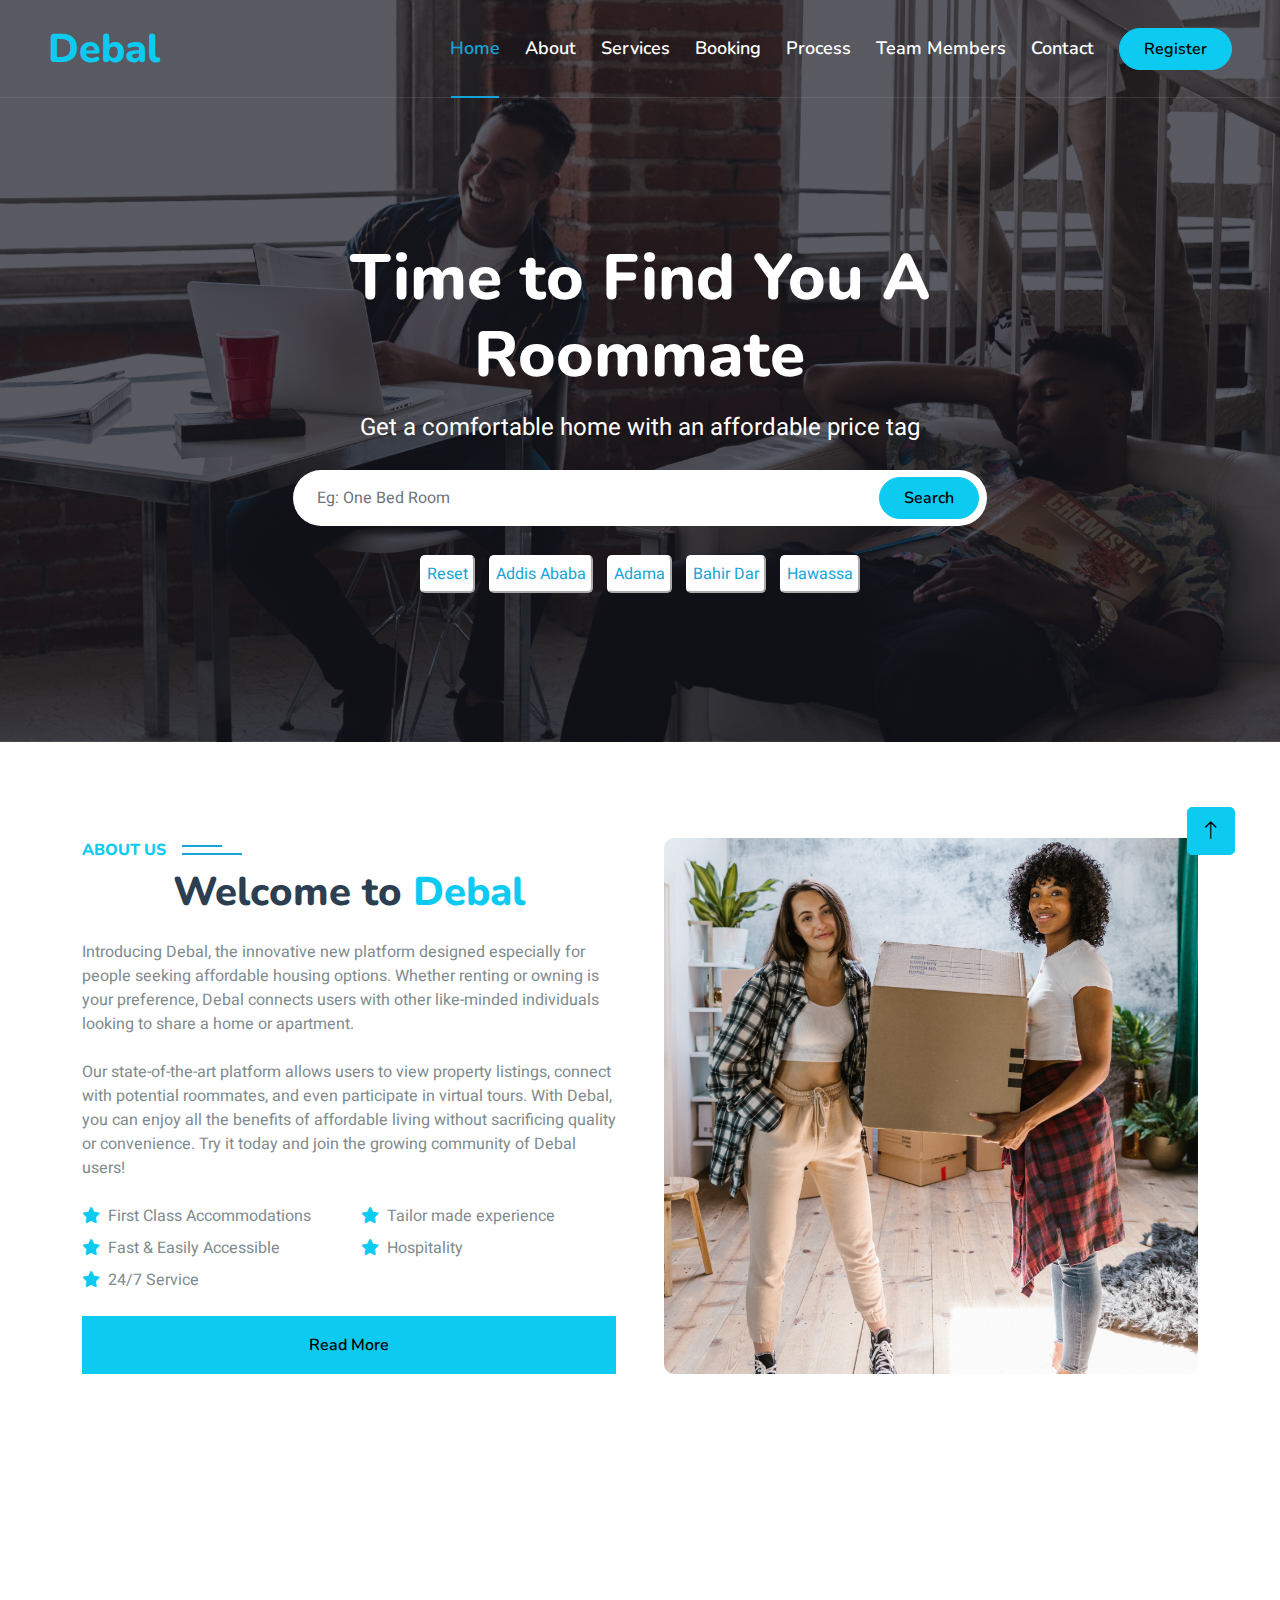
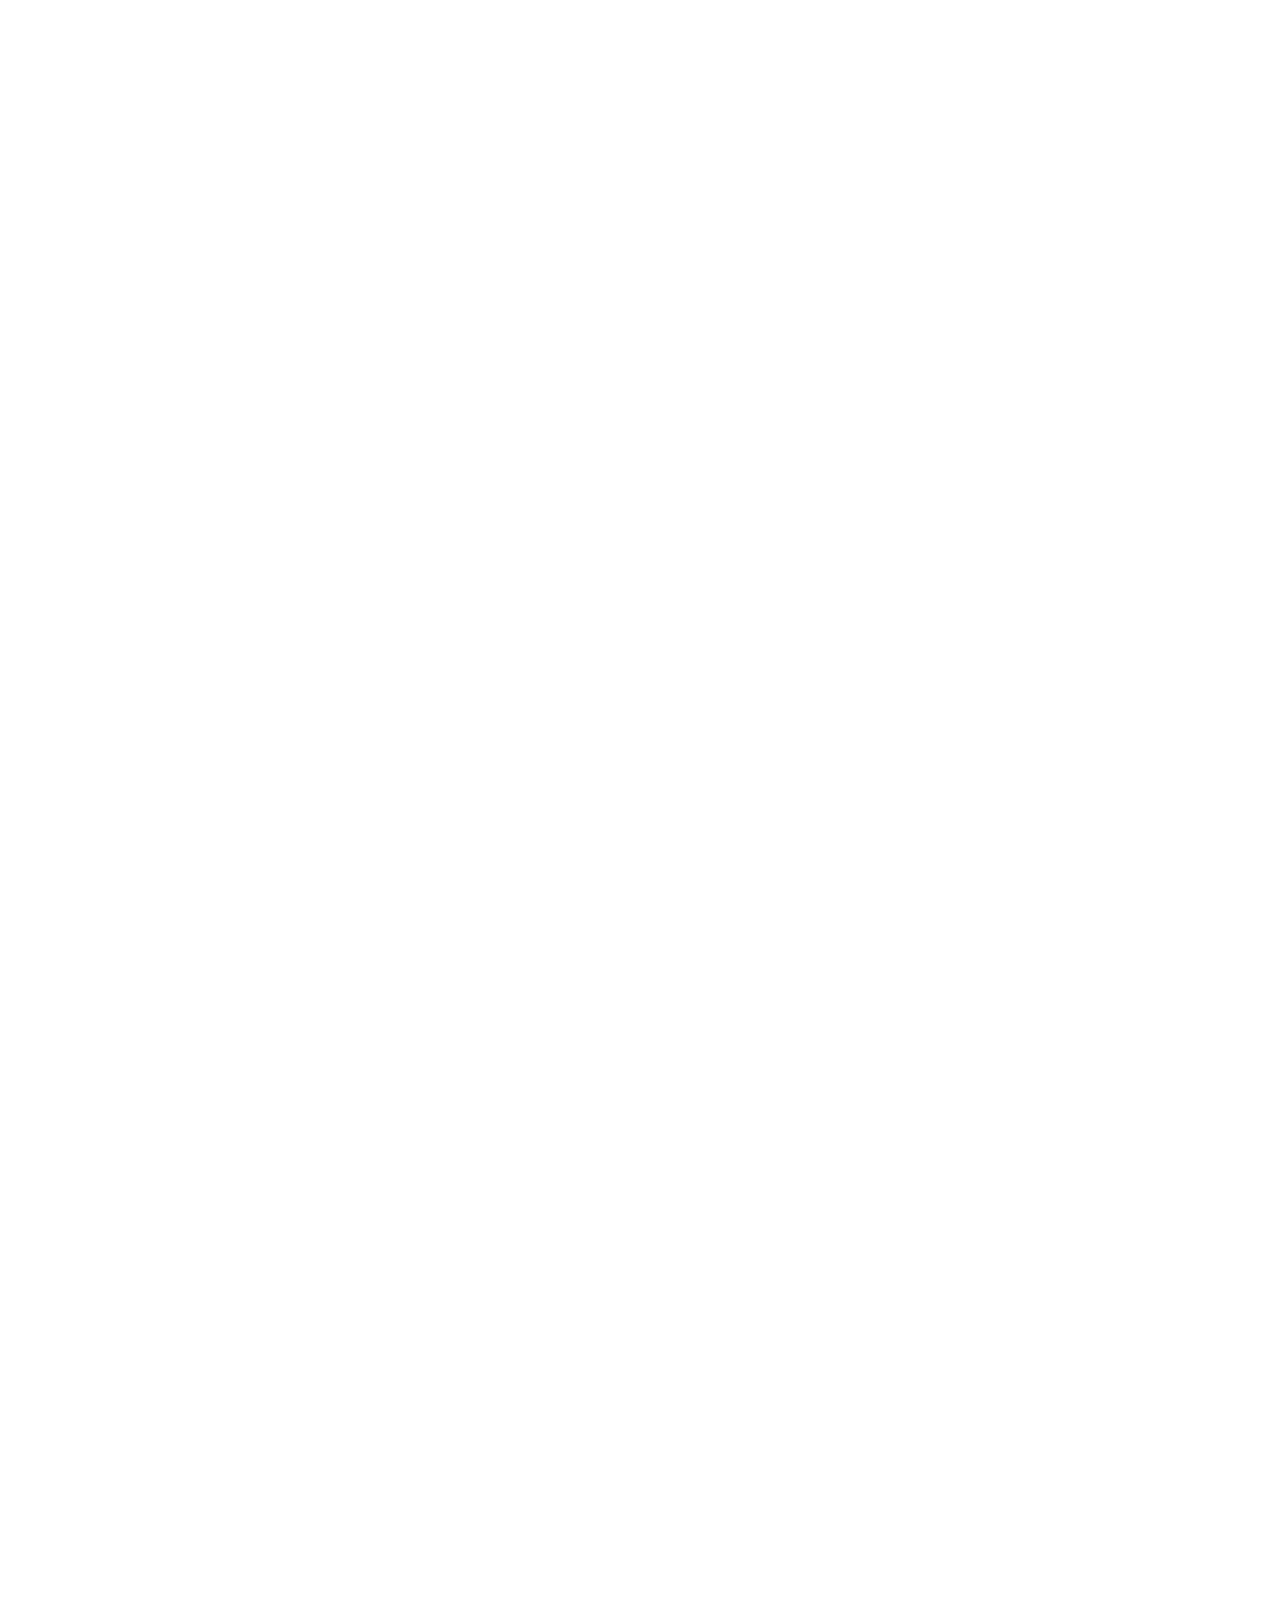
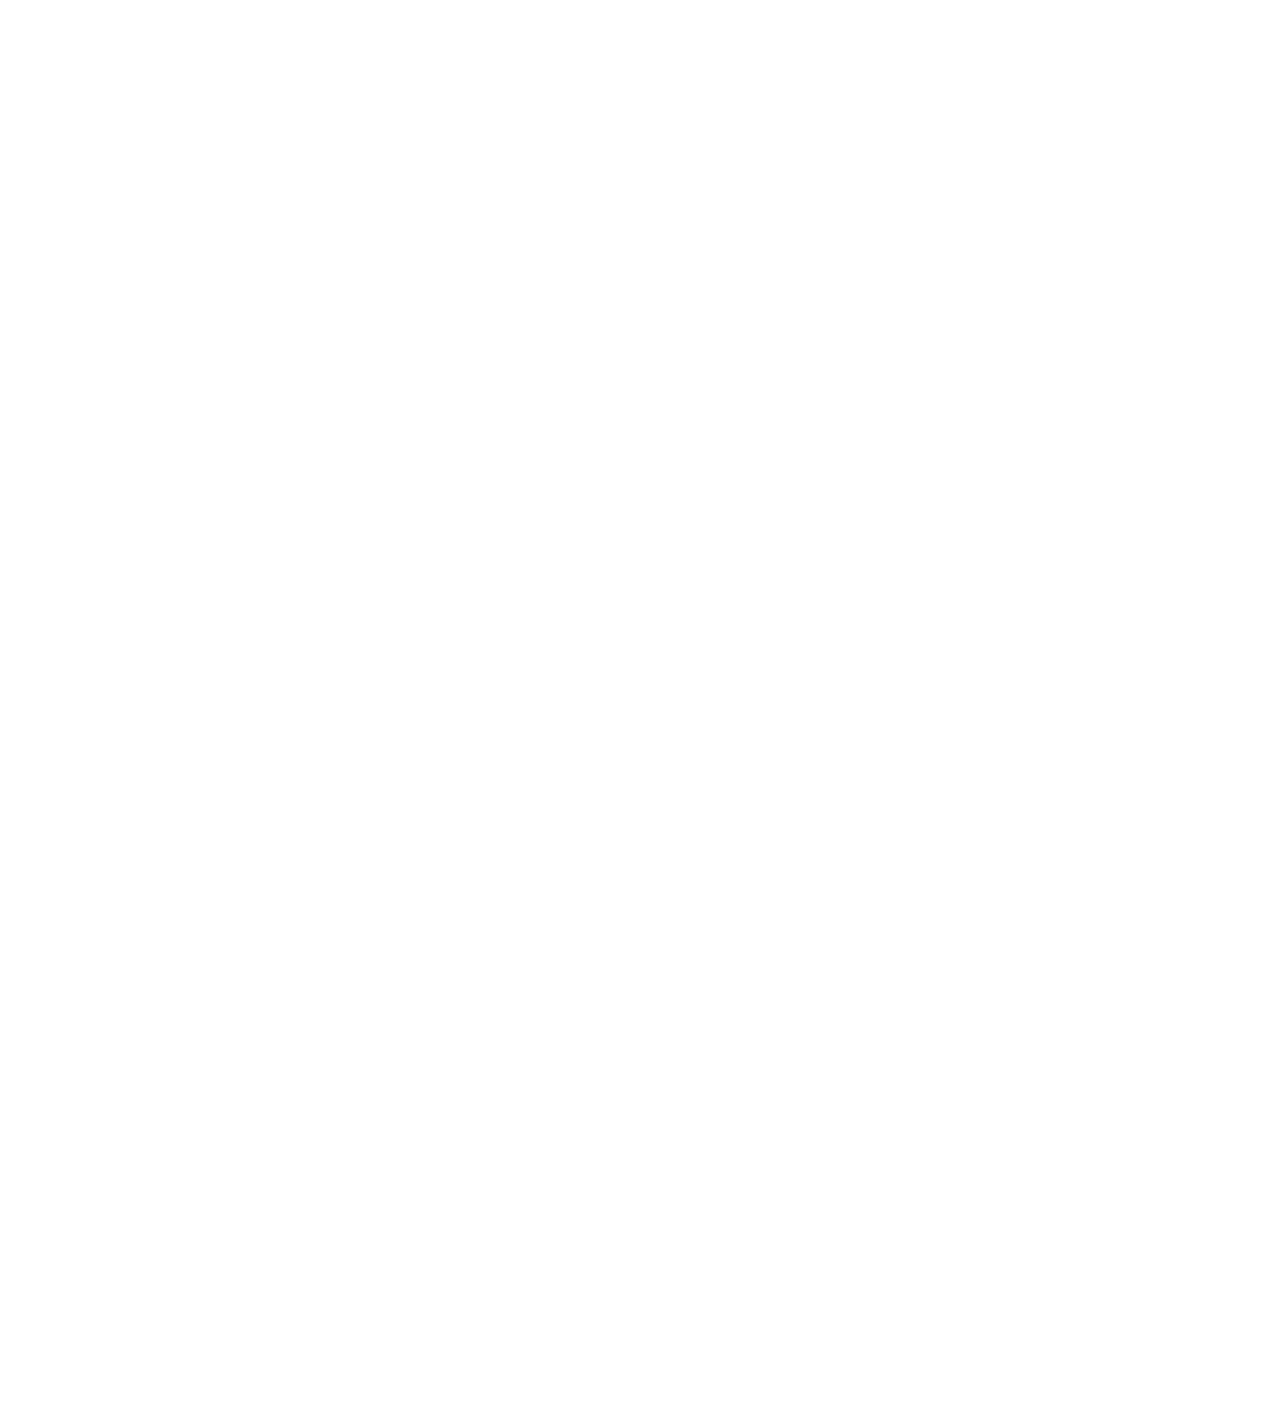
<file: Debal/index.html>
<!DOCTYPE html>
<html lang="en">

<head>
    <meta charset="utf-8">
    <title>Debal</title>
    <meta content="width=device-width, initial-scale=1.0" name="viewport">
    <meta content="" name="keywords">
    <meta content="" name="description">

    <!-- Favicon -->
    <link href="img/favicon.ico" rel="icon">

    <!-- Google Web Fonts -->
    <link rel="preconnect" href="https://fonts.googleapis.com">
    <link rel="preconnect" href="https://fonts.gstatic.com" crossorigin>
    <link href="https://fonts.googleapis.com/css2?family=Heebo:wght@400;500;600&family=Nunito:wght@600;700;800&display=swap" rel="stylesheet">

    <!-- Icon Font Stylesheet -->
    <link href="https://cdnjs.cloudflare.com/ajax/libs/font-awesome/5.10.0/css/all.min.css" rel="stylesheet">
    <link href="https://cdn.jsdelivr.net/npm/bootstrap-icons@1.4.1/font/bootstrap-icons.css" rel="stylesheet">

    <!-- Libraries Stylesheet -->
    <link href="lib/animate/animate.min.css" rel="stylesheet">
    <link href="lib/owlcarousel/assets/owl.carousel.min.css" rel="stylesheet">
    <link href="lib/tempusdominus/css/tempusdominus-bootstrap-4.min.css" rel="stylesheet" />

    <!-- Customized Bootstrap Stylesheet -->
    <link href="css/bootstrap.min.css" rel="stylesheet">

    <!-- Template Stylesheet -->
    <link href="css/style.css" rel="stylesheet">
</head>

<body>
    <!-- Spinner Start -->
    <div id="spinner" class="show bg-white position-fixed translate-middle w-100 vh-100 top-50 start-50 d-flex align-items-center justify-content-center">
        <div class="spinner-border text-info" style="width: 3rem; height: 3rem;" role="status">
            <span class="sr-only">Loading...</span>
        </div>
    </div>
    <!-- Spinner End -->


    <!-- Topbar Start -->
    <!-- <div class="container-fluid bg-dark px-5 d-none d-lg-block">
        <div class="row gx-0">
            <div class="col-lg-8 text-center text-lg-start mb-2 mb-lg-0">
                <div class="d-inline-flex align-items-center" style="height: 45px;">
                    <small class="me-3 text-light"><i class="fa fa-map-marker-alt me-2"></i>123 Street, New York, USA</small>
                    <small class="me-3 text-light"><i class="fa fa-phone-alt me-2"></i>+012 345 6789</small>
                    <small class="text-light"><i class="fa fa-envelope-open me-2"></i>info@example.com</small>
                </div>
            </div>
            <div class="col-lg-4 text-center text-lg-end">
                <div class="d-inline-flex align-items-center" style="height: 45px;">
                    <a class="btn btn-sm btn-outline-light btn-sm-square rounded-circle me-2" href=""><i class="fab fa-twitter fw-normal"></i></a>
                    <a class="btn btn-sm btn-outline-light btn-sm-square rounded-circle me-2" href=""><i class="fab fa-facebook-f fw-normal"></i></a>
                    <a class="btn btn-sm btn-outline-light btn-sm-square rounded-circle me-2" href=""><i class="fab fa-linkedin-in fw-normal"></i></a>
                    <a class="btn btn-sm btn-outline-light btn-sm-square rounded-circle me-2" href=""><i class="fab fa-instagram fw-normal"></i></a>
                    <a class="btn btn-sm btn-outline-light btn-sm-square rounded-circle" href=""><i class="fab fa-youtube fw-normal"></i></a>
                </div>
            </div>
        </div>
    </div> -->
    <!-- Topbar End -->


    <!-- Navbar & Hero Start -->
    <div class="container-fluid position-relative p-0">
        <nav class="navbar navbar-expand-lg navbar-light px-4 px-lg-5 py-3 py-lg-0">
            <a href="" class="navbar-brand p-0">
                <h1 class="text-info m-0">Debal</h1>
                <!-- <i class="fa fa-house-damage me-3"></i> -->
                <!-- <img src="img/logo.png" alt="Logo"> -->
            </a>
            <button class="navbar-toggler" type="button" data-bs-toggle="collapse" data-bs-target="#navbarCollapse">
                <span class="fa fa-bars"></span>
            </button>
            <div class="collapse navbar-collapse" id="navbarCollapse">
                <div class="navbar-nav ms-auto py-0">
                    <a href="index.html" class="nav-item nav-link active">Home</a>
                    <a href="#about" class="nav-item nav-link">About</a>
                    <a href="#services" class="nav-item nav-link">Services</a>
                    <a href="#booking" class="nav-item nav-link">Booking</a>
                    <a href="#process" class="nav-item nav-link">Process</a>
                    <a href="#teammembers" class="nav-item nav-link">Team Members</a>
                    <!-- <div class="nav-item dropdown">
                        <a href="#" class="nav-link dropdown-toggle" data-bs-toggle="dropdown">Pages</a>
                        <div class="dropdown-menu m-0">
                            <a href="destination.html" class="dropdown-item">Destination</a>
                            <a href="booking.html" class="dropdown-item">Booking</a>
                            <a href="team.html" class="dropdown-item">Travel Guides</a>
                            <a href="testimonial.html" class="dropdown-item">Testimonial</a>
                            <a href="404.html" class="dropdown-item">404 Page</a>
                        </div>
                    </div> -->
                    <a href="contact.html" class="nav-item nav-link">Contact</a>
                </div>
                <a href="" class="btn btn-info rounded-pill py-2 px-4">Register</a>
            </div>
        </nav>

        <div class="container-fluid bg-primary py-5 mb-5 hero-header" >
            <div class="container py-5">
                <div class="row justify-content-center py-5">
                    <div class="col-lg-10 pt-lg-5 mt-lg-5 text-center">
                        <h1 class="display-3 text-white mb-3 animated slideInDown">Time to Find You A Roommate</h1>
                        <p class="fs-4 text-white mb-4 animated slideInDown">Get a comfortable home with an affordable price tag</p>
                        <div class="position-relative w-75 mx-auto animated slideInDown">
                            <input class="form-control border-0 rounded-pill w-100 py-3 ps-4 pe-5" type="text" placeholder="Eg: One Bed Room"><br>
                            <div class="filter">
                                <button data-filter="ping" data-reset="true">Reset</button>
                                <button data-filter="ping" data-filter-tag="a">Addis Ababa</button>
                                <button data-filter="ping" data-filter-tag="b">Adama</button>
                                <button data-filter="ping" data-filter-tag="c">Bahir Dar</button>
                                <button data-filter="ping" data-filter-tag="c">Hawassa</button>
                            </div>
                            
                            <button type="button" class="btn btn-info rounded-pill py-2 px-4 position-absolute top-0 end-0 me-2" style="margin-top: 7px;">Search</button>
                        </div>
                    </div>
                </div>
            </div>
        </div>
    </div>
    <!-- Navbar & Hero End -->


    <!-- About Start -->
    <div class="container-xxl py-5" id="about">
        <div class="container">
            <div class="row g-5">
                
                <div class="col-lg-6 wow fadeInUp" data-wow-delay="0.3s">
                    <h6 class="section-title bg-white text-start text-info pe-3">About Us</h6>
                    <h1 class="mb-4" style="display: flex;
                    align-items: center;
                    justify-content: center;">Welcome to <span class="text-info"> &nbsp;Debal</span></h1>
                    <p class="mb-4">Introducing Debal, the innovative new platform designed especially for people seeking affordable housing options. Whether renting or owning is your preference, Debal connects users with other like-minded individuals looking to share a home or apartment.</p>
                    <p class="mb-4">Our state-of-the-art platform allows users to view property listings, connect with potential roommates, and even participate in virtual tours. With Debal, you can enjoy all the benefits of affordable living without sacrificing quality or convenience. Try it today and join the growing community of Debal users!</p>
                    <div class="row gy-2 gx-4 mb-4">
                        <div class="col-sm-6">
                            <p class="mb-0"><i class="fa fa-star text-info me-2"></i>First Class Accommodations</p>
                        </div>
                        <div class="col-sm-6">
                            <p class="mb-0"><i class="fa fa-star text-info me-2"></i>Tailor made experience</p>
                        </div>
                        <div class="col-sm-6">
                            <p class="mb-0"><i class="fa fa-star text-info me-2"></i>Fast & Easily Accessible</p>
                        </div>
                        <div class="col-sm-6">
                            <p class="mb-0"><i class="fa fa-star text-info me-2"></i>Hospitality</p>
                        </div>
                        <div class="col-sm-6">
                            <p class="mb-0"><i class="fa fa-star text-info me-2"></i>24/7 Service</p>
                        </div>
                    </div>
                    <a class="btn btn-info py-3 px-5 mt-2" href=""  
                    style="display: flex;
                    align-items: center;
                    justify-content: center;">Read More</a>
                </div>
                <div class="col-lg-6 wow fadeInUp" data-wow-delay="0.1s" style="min-height: 400px;">
                    <div class="position-relative h-100">
                        <img class="img-fluid position-absolute w-100 h-100" src="img/pexels-rodnae-productions-7464498.jpg" id="aboutImg" alt="" style="object-fit: cover; border-radius: 10px;">
                    </div>
                </div>
            </div>
        </div>
    </div>
    <!-- About End -->


    <!-- Service Start -->
    <div class="container-xxl py-5" id="services">
        <div class="container">
            <div class="text-center wow fadeInUp" data-wow-delay="0.1s">
                <h6 class="section-title bg-white text-center text-info px-3">Service</h6>
                <h1 class="mb-5">Offerings</h1>
            </div>
            <div class="row g-4">
                <div class="col-lg-3 col-sm-6 wow fadeInUp" data-wow-delay="0.1s">
                    <div class="service-item rounded pt-3">
                        <div class="p-4">
                            <i class="fa fa-3x fa-people-carry text-info mb-4" style="display: flex;
                            align-items: center;
                            justify-content: center;"></i>
                            <h5>Matchup Roomies</h5>
                            <p>Diam elitr kasd sed at elitr sed ipsum justo dolor sed clita amet diam</p>
                        </div>
                    </div>
                </div>
                <div class="col-lg-3 col-sm-6 wow fadeInUp" data-wow-delay="0.3s">
                    <div class="service-item rounded pt-3">
                        <div class="p-4">
                            <i class="fa fa-3x fa-running text-info mb-4" style="display: flex;
                            align-items: center;
                            justify-content: center;"></i>
                            <h5>Eliminate Hardship</h5>
                            <p>Diam elitr kasd sed at elitr sed ipsum justo dolor sed clita amet diam</p>
                        </div>
                    </div>
                </div>
                <div class="col-lg-3 col-sm-6 wow fadeInUp" data-wow-delay="0.5s">
                    <div class="service-item rounded pt-3">
                        <div class="p-4">
                            <i class="fa fa-3x fa-handshake text-info mb-4" style="display: flex;
                            align-items: center;
                            justify-content: center;"></i>
                            <h5>Highly Cooperative</h5>
                            <p>Diam elitr kasd sed at elitr sed ipsum justo dolor sed clita amet diam</p>
                        </div>
                    </div>
                </div>
                <div class="col-lg-3 col-sm-6 wow fadeInUp" data-wow-delay="0.7s">
                    <div class="service-item rounded pt-3">
                        <div class="p-4">
                            <i class="fa fa-3x fa-fast-forward text-info mb-4" style="display: flex;
                            align-items: center;
                            justify-content: center;"></i>
                            <h5>Rapid and Dependable</h5>
                            <p>Diam elitr kasd sed at elitr sed ipsum justo dolor sed clita amet diam</p>
                        </div>
                    </div>
                </div>
        </div>
    </div>
    <!-- Destination Start -->


    <!-- Package Start -->
    <!-- <div class="container-xxl py-5">
        <div class="container">
            <div class="text-center wow fadeInUp" data-wow-delay="0.1s">
                <h6 class="section-title bg-white text-center text-info px-3">Packages</h6>
                <h1 class="mb-5">Pricing</h1>
            </div>
            <div class="row g-4 justify-content-center">
                <div class="col-lg-4 col-md-6 wow fadeInUp" data-wow-delay="0.1s">
                    <div class="package-item">
                        <div class="overflow-hidden">
                            <img class="img-fluid" src="img/package-1.jpg" alt="">
                        </div>
                        <div class="d-flex border-bottom">
                            <small class="flex-fill text-center border-end py-2"><i class="fa fa-calendar-alt text-primary me-2"></i>1 - 3 months</small>
                        </div>
                        <div class="text-center p-4">
                            <h3 class="mb-0">Free</h3>
                            <p>Tempor erat elitr rebum at clita. Diam dolor diam ipsum sit diam amet diam eos</p>
                            <div class="d-flex justify-content-center mb-2">
                                <a href="#" class="btn btn-sm btn-primary px-3 border-end" style="border-radius: 30px 0 0 30px;">Read More</a>
                                <a href="#" class="btn btn-sm btn-primary px-3" style="border-radius: 0 30px 30px 0;">Book Now</a>
                            </div>
                        </div>
                    </div>
                </div>
                <div class="col-lg-4 col-md-6 wow fadeInUp" data-wow-delay="0.3s">
                    <div class="package-item">
                        <div class="overflow-hidden">
                            <img class="img-fluid" src="img/package-2.jpg" alt="">
                        </div>
                        <div class="d-flex border-bottom">
                            <small class="flex-fill text-center border-end py-2"><i class="fa fa-map-marker-alt text-primary me-2"></i>Indonesia</small>
                            <small class="flex-fill text-center border-end py-2"><i class="fa fa-calendar-alt text-primary me-2"></i>3 days</small>
                            <small class="flex-fill text-center py-2"><i class="fa fa-user text-primary me-2"></i>2 Person</small>
                        </div>
                        <div class="text-center p-4">
                            <h3 class="mb-0">$139.00</h3>
                            <div class="mb-3">
                                <small class="fa fa-star text-primary"></small>
                                <small class="fa fa-star text-primary"></small>
                                <small class="fa fa-star text-primary"></small>
                                <small class="fa fa-star text-primary"></small>
                                <small class="fa fa-star text-primary"></small>
                            </div>
                            <p>Tempor erat elitr rebum at clita. Diam dolor diam ipsum sit diam amet diam eos</p>
                            <div class="d-flex justify-content-center mb-2">
                                <a href="#" class="btn btn-sm btn-primary px-3 border-end" style="border-radius: 30px 0 0 30px;">Read More</a>
                                <a href="#" class="btn btn-sm btn-primary px-3" style="border-radius: 0 30px 30px 0;">Book Now</a>
                            </div>
                        </div>
                    </div>
                </div>
                <div class="col-lg-4 col-md-6 wow fadeInUp" data-wow-delay="0.5s">
                    <div class="package-item">
                        <div class="overflow-hidden">
                            <img class="img-fluid" src="img/package-3.jpg" alt="">
                        </div>
                        <div class="d-flex border-bottom">
                            <small class="flex-fill text-center border-end py-2"><i class="fa fa-map-marker-alt text-primary me-2"></i>Malaysia</small>
                            <small class="flex-fill text-center border-end py-2"><i class="fa fa-calendar-alt text-primary me-2"></i>3 days</small>
                            <small class="flex-fill text-center py-2"><i class="fa fa-user text-primary me-2"></i>2 Person</small>
                        </div>
                        <div class="text-center p-4">
                            <h3 class="mb-0">$189.00</h3>
                            <div class="mb-3">
                                <small class="fa fa-star text-primary"></small>
                                <small class="fa fa-star text-primary"></small>
                                <small class="fa fa-star text-primary"></small>
                                <small class="fa fa-star text-primary"></small>
                                <small class="fa fa-star text-primary"></small>
                            </div>
                            <p>Tempor erat elitr rebum at clita. Diam dolor diam ipsum sit diam amet diam eos</p>
                            <div class="d-flex justify-content-center mb-2">
                                <a href="#" class="btn btn-sm btn-primary px-3 border-end" style="border-radius: 30px 0 0 30px;">Read More</a>
                                <a href="#" class="btn btn-sm btn-primary px-3" style="border-radius: 0 30px 30px 0;">Book Now</a>
                            </div>
                        </div>
                    </div>
                </div>
            </div>
        </div>
    </div> -->
    <!-- Package End -->


    <!-- Booking Start -->
    <div class="container-xxl py-5 wow fadeInUp" data-wow-delay="0.1s" id="booking">
        <div class="container">
            <div class="booking p-5">
                <div class="row g-5 align-items-center">
                    <div class="col-md-6 text-white">
                        <h6 class="text-white text-uppercase">Booking</h6>
                        <h1 class="text-white mb-4">Online Booking</h1>
                        <p class="mb-4">Tempor erat elitr rebum at clita. Diam dolor diam ipsum sit. Aliqu diam amet diam et eos. Clita erat ipsum et lorem et sit.</p>
                        <p class="mb-4">Tempor erat elitr rebum at clita. Diam dolor diam ipsum sit. Aliqu diam amet diam et eos. Clita erat ipsum et lorem et sit, sed stet lorem sit clita duo justo magna dolore erat amet</p>
                        <a class="btn btn-outline-light py-3 px-5 mt-2" href="">Read More</a>
                    </div>
                    <div class="col-md-6">
                        <h1 class="text-white mb-4">SignUp For Your Place</h1>
                        <form>
                            <div class="row g-3">
                                <div class="col-md-6">
                                    <div class="form-floating">
                                        <input type="text" class="form-control bg-transparent" id="name" placeholder="Your Name">
                                        <label for="name">Your Name</label>
                                    </div>
                                </div>
                                <div class="col-md-6">
                                    <div class="form-floating">
                                        <input type="email" class="form-control bg-transparent" id="email" placeholder="Your Email">
                                        <label for="email">Your Email</label>
                                    </div>
                                </div>
                                <div class="col-md-6">
                                    <div class="form-floating date" id="date3" data-target-input="nearest">
                                        <input type="text" class="form-control bg-transparent datetimepicker-input" id="datetime" placeholder="Date & Time" data-target="#date3" data-toggle="datetimepicker" />
                                        <label for="datetime">Date & Time</label>
                                    </div>
                                </div>
                                <div class="col-md-6">
                                    <div class="form-floating">
                                        <select class="form-select bg-transparent" id="select1">
                                            <option value="1">Addis Ababa</option>
                                            <option value="2">Adama</option>
                                            <option value="3">Bahir Dar</option>
                                            <option value="3">Hawassa</option>
                                        </select>
                                        <label for="select1">Destination</label>
                                    </div>
                                </div>
                                <div class="col-12">
                                    <div class="form-floating">
                                        <textarea class="form-control bg-transparent" placeholder="Special Request" id="message" style="height: 100px"></textarea>
                                        <label for="message">Special Request</label>
                                    </div>
                                </div>
                                <div class="col-12">
                                    <button class="btn btn-outline-light w-100 py-3" type="submit">Book Now</button>
                                </div>
                            </div>
                        </form>
                    </div>
                </div>
            </div>
        </div>
    </div>
    <!-- Booking Start -->


    <!-- Process Start -->
    <div class="container-xxl py-5" id="process">
        <div class="container">
            <div class="text-center pb-4 wow fadeInUp" data-wow-delay="0.1s">
                <h6 class="section-title bg-white text-center text-info px-3">Process</h6>
                <h1 class="mb-5">3 Easy Steps</h1>
            </div>
            <div class="row gy-5 gx-4 justify-content-center">
                <div class="col-lg-4 col-sm-6 text-center pt-4 wow fadeInUp" data-wow-delay="0.1s">
                    <div class="position-relative border border-info pt-5 pb-4 px-4">
                        <div class="d-inline-flex align-items-center justify-content-center bg-info rounded-circle position-absolute top-0 start-50 translate-middle shadow" style="width: 100px; height: 100px;">
                            <i class="fa fa-globe fa-3x text-white"></i>
                        </div>
                        <h5 class="mt-4">Choose A Destination</h5>
                        <hr class="w-25 mx-auto bg-primary mb-1">
                        <hr class="w-50 mx-auto bg-primary mt-0">
                        <p class="mb-0">Tempor erat elitr rebum clita dolor diam ipsum sit diam amet diam eos erat ipsum et lorem et sit sed stet lorem sit</p>
                    </div>
                </div>
                <div class="col-lg-4 col-sm-6 text-center pt-4 wow fadeInUp" data-wow-delay="0.3s">
                    <div class="position-relative border border-info pt-5 pb-4 px-4">
                        <div class="d-inline-flex align-items-center justify-content-center bg-info rounded-circle position-absolute top-0 start-50 translate-middle shadow" style="width: 100px; height: 100px;">
                            <i class="fa fa-address-book fa-3x text-white"></i>
                        </div>
                        <h5 class="mt-4">Apply Online</h5>
                        <hr class="w-25 mx-auto bg-primary mb-1">
                        <hr class="w-50 mx-auto bg-primary mt-0">
                        <p class="mb-0">Tempor erat elitr rebum clita dolor diam ipsum sit diam amet diam eos erat ipsum et lorem et sit sed stet lorem sit</p>
                    </div>
                </div>
                <div class="col-lg-4 col-sm-6 text-center pt-4 wow fadeInUp" data-wow-delay="0.5s">
                    <div class="position-relative border border-info pt-5 pb-4 px-4">
                        <div class="d-inline-flex align-items-center justify-content-center bg-info rounded-circle position-absolute top-0 start-50 translate-middle shadow" style="width: 100px; height: 100px;">
                            <i class="fa fa-trophy fa-3x text-white"></i>
                        </div>
                        <h5 class="mt-4">Get Choosen</h5>
                        <hr class="w-25 mx-auto bg-primary mb-1">
                        <hr class="w-50 mx-auto bg-primary mt-0">
                        <p class="mb-0">Tempor erat elitr rebum clita dolor diam ipsum sit diam amet diam eos erat ipsum et lorem et sit sed stet lorem sit</p>
                    </div>
                </div>
            </div>
        </div>
    </div>
    <!-- Process Start -->


    <!-- Team Start -->
    <div class="container-xxl py-5" id="teammembers">
        <div class="container">
            <div class="text-center wow fadeInUp" data-wow-delay="0.1s">
                <h6 class="section-title bg-white text-center text-info px-3">Our Team</h6>
                <h1 class="mb-5">Members</h1>
            </div>
            <div class="row g-4">
                <div class="col-lg-3 col-md-6 wow fadeInUp" data-wow-delay="0.1s">
                    <div class="team-item">
                        <div class="overflow-hidden">
                            <img class="img-fluid" src="img/team-1.jpg" alt="">
                        </div>
                        <div class="position-relative d-flex justify-content-center" style="margin-top: -19px;">
                            <a class="btn btn-square mx-1" href=""><i class="fab fa-facebook-f"></i></a>
                            <a class="btn btn-square mx-1" href=""><i class="fab fa-twitter"></i></a>
                            <a class="btn btn-square mx-1" href=""><i class="fab fa-instagram"></i></a>
                        </div>
                        <div class="text-center p-4">
                            <h5 class="mb-0">Full Name</h5>
                            <small>Designation</small>
                        </div>
                    </div>
                </div>
                <div class="col-lg-3 col-md-6 wow fadeInUp" data-wow-delay="0.3s">
                    <div class="team-item">
                        <div class="overflow-hidden">
                            <img class="img-fluid" src="img/team-2.jpg" alt="">
                        </div>
                        <div class="position-relative d-flex justify-content-center" style="margin-top: -19px;">
                            <a class="btn btn-square mx-1" href=""><i class="fab fa-facebook-f"></i></a>
                            <a class="btn btn-square mx-1" href=""><i class="fab fa-twitter"></i></a>
                            <a class="btn btn-square mx-1" href=""><i class="fab fa-instagram"></i></a>
                        </div>
                        <div class="text-center p-4">
                            <h5 class="mb-0">Full Name</h5>
                            <small>Designation</small>
                        </div>
                    </div>
                </div>
                <div class="col-lg-3 col-md-6 wow fadeInUp" data-wow-delay="0.5s">
                    <div class="team-item">
                        <div class="overflow-hidden">
                            <img class="img-fluid" src="img/team-3.jpg" alt="">
                        </div>
                        <div class="position-relative d-flex justify-content-center" style="margin-top: -19px;">
                            <a class="btn btn-square mx-1" href=""><i class="fab fa-facebook-f"></i></a>
                            <a class="btn btn-square mx-1" href=""><i class="fab fa-twitter"></i></a>
                            <a class="btn btn-square mx-1" href=""><i class="fab fa-instagram"></i></a>
                        </div>
                        <div class="text-center p-4">
                            <h5 class="mb-0">Full Name</h5>
                            <small>Designation</small>
                        </div>
                    </div>
                </div>
                <div class="col-lg-3 col-md-6 wow fadeInUp" data-wow-delay="0.7s">
                    <div class="team-item">
                        <div class="overflow-hidden">
                            <img class="img-fluid" src="img/team-4.jpg" alt="">
                        </div>
                        <div class="position-relative d-flex justify-content-center" style="margin-top: -19px;">
                            <a class="btn btn-square mx-1" href=""><i class="fab fa-facebook-f"></i></a>
                            <a class="btn btn-square mx-1" href=""><i class="fab fa-twitter"></i></a>
                            <a class="btn btn-square mx-1" href=""><i class="fab fa-instagram"></i></a>
                        </div>
                        <div class="text-center p-4">
                            <h5 class="mb-0">Full Name</h5>
                            <small>Designation</small>
                        </div>
                    </div>
                </div>
            </div>
        </div>
    </div>
    <!-- Team End -->


    <!-- Testimonial Start -->
    <div class="container-xxl py-5 wow fadeInUp" data-wow-delay="0.1s" id="testimonial">
        <div class="container">
            <div class="text-center">
                <h6 class="section-title bg-white text-center text-info px-3">Testimonial</h6>
                <h1 class="mb-5">Our Clients Say!!!</h1>
            </div>
            <div class="owl-carousel testimonial-carousel position-relative">
                <div class="testimonial-item bg-white text-center border p-4">
                    <img class="bg-white rounded-circle shadow p-1 mx-auto mb-3" src="img/testimonial-1.jpg" style="width: 80px; height: 80px;">
                    <h5 class="mb-0">John Doe</h5>
                    <p>New York, USA</p>
                    <p class="mb-0">Tempor erat elitr rebum at clita. Diam dolor diam ipsum sit diam amet diam et eos. Clita erat ipsum et lorem et sit.</p>
                </div>
                <div class="testimonial-item bg-white text-center border p-4">
                    <img class="bg-white rounded-circle shadow p-1 mx-auto mb-3" src="img/testimonial-2.jpg" style="width: 80px; height: 80px;">
                    <h5 class="mb-0">John Doe</h5>
                    <p>New York, USA</p>
                    <p class="mt-2 mb-0">Tempor erat elitr rebum at clita. Diam dolor diam ipsum sit diam amet diam et eos. Clita erat ipsum et lorem et sit.</p>
                </div>
                <div class="testimonial-item bg-white text-center border p-4">
                    <img class="bg-white rounded-circle shadow p-1 mx-auto mb-3" src="img/testimonial-3.jpg" style="width: 80px; height: 80px;">
                    <h5 class="mb-0">John Doe</h5>
                    <p>New York, USA</p>
                    <p class="mt-2 mb-0">Tempor erat elitr rebum at clita. Diam dolor diam ipsum sit diam amet diam et eos. Clita erat ipsum et lorem et sit.</p>
                </div>
                <div class="testimonial-item bg-white text-center border p-4">
                    <img class="bg-white rounded-circle shadow p-1 mx-auto mb-3" src="img/testimonial-4.jpg" style="width: 80px; height: 80px;">
                    <h5 class="mb-0">John Doe</h5>
                    <p>New York, USA</p>
                    <p class="mt-2 mb-0">Tempor erat elitr rebum at clita. Diam dolor diam ipsum sit diam amet diam et eos. Clita erat ipsum et lorem et sit.</p>
                </div>
            </div>
        </div>
    </div>
    <!-- Testimonial End -->
        

    <!-- Footer Start -->
    <div class="container-fluid bg-transparent text-light footer pt-5 mt-5 wow fadeIn" data-wow-delay="0.1s">
        <div class="container py-5">
            <div class="row g-5">
                <div class="col-lg-4 col-md-6">
                    <h4 class="text-black-50 mb-3">Company</h4>
                    <a class="btn btn-link text-black-50" href="">About Us</a>
                    <a class="btn btn-link text-black-50" href="">Contact Us</a>
                    <a class="btn btn-link text-black-50" href="">Privacy Policy</a>
                    <a class="btn btn-link text-black-50" href="">Terms & Condition</a>
                    <a class="btn btn-link text-black-50" href="">FAQs & Help</a>
                </div>
                <div class="col-lg-4 col-md-6">
                    <h4 class="text-black-50 mb-3">Contact</h4>
                    <p class="mb-2 text-black-50"><i class="fa fa-map-marker-alt me-3"></i>123 Street, New York, USA</p>
                    <p class="mb-2 text-black-50"><i class="fa fa-phone-alt me-3"></i>+012 345 67890</p>
                    <p class="mb-2 text-black-50"><i class="fa fa-envelope me-3"></i>info@example.com</p>
                    <div class="d-flex pt-2">
                        <a class="btn btn-outline-light btn-social text-black-50" href=""><i class="fab fa-twitter"></i></a>
                        <a class="btn btn-outline-light btn-social text-black-50" href=""><i class="fab fa-facebook-f"></i></a>
                        <a class="btn btn-outline-light btn-social text-black-50" href=""><i class="fab fa-youtube"></i></a>
                        <a class="btn btn-outline-light btn-social text-black-50" href=""><i class="fab fa-linkedin-in"></i></a>
                    </div>
                </div>
                <!-- <div class="col-lg-3 col-md-6">
                    <h4 class="text-white mb-3">Gallery</h4>
                    <div class="row g-2 pt-2">
                        <div class="col-4">
                            <img class="img-fluid bg-light p-1" src="img/package-1.jpg" alt="">
                        </div>
                        <div class="col-4">
                            <img class="img-fluid bg-light p-1" src="img/package-2.jpg" alt="">
                        </div>
                        <div class="col-4">
                            <img class="img-fluid bg-light p-1" src="img/package-3.jpg" alt="">
                        </div>
                        <div class="col-4">
                            <img class="img-fluid bg-light p-1" src="img/package-2.jpg" alt="">
                        </div>
                        <div class="col-4">
                            <img class="img-fluid bg-light p-1" src="img/package-3.jpg" alt="">
                        </div>
                        <div class="col-4">
                            <img class="img-fluid bg-light p-1" src="img/package-1.jpg" alt="">
                        </div>
                    </div>
                </div> -->
                <div class="col-lg-4 col-md-6">
                    <h4 class="text-white mb-3 text-black-50">Newsletter</h4>
                    <p class="text-white mb-3 text-black-50">Dolor amet sit justo amet elitr clita ipsum elitr est.</p>
                    <div class="position-relative mx-auto" style="max-width: 400px;">
                        <input class="form-control border-info w-100 py-3 ps-4 pe-5" type="text" placeholder="Your email">
                        <button type="button" class="btn btn-info py-2 position-absolute top-0 end-0 mt-2 me-2 text-black-50">SignUp</button>
                    </div>
                </div>
            </div>
        </div>
        <div class="container">
            <div class="copyright">
                <div class="row">
                    <div class="col-md-6 text-center text-md-start mb-3 mb-md-0 text-black-50">
                        &copy; <a class="border-bottom text-black-50" href="#">Your Site Name</a>, All Right Reserved.

                        <!--/*** This template is free as long as you keep the footer author’s credit link/attribution link/backlink. If you'd like to use the template without the footer author’s credit link/attribution link/backlink, you can purchase the Credit Removal License from "https://htmlcodex.com/credit-removal". Thank you for your support. ***/-->
                        <!-- Designed By <a class="border-bottom text-black-50" href="https://htmlcodex.com">HTML Codex</a> -->
                    </div>
                    <div class="col-md-6 text-center text-md-end text-black-50">
                        <div class="footer-menu">
                            <a href="">Home</a>
                            <a href="">Cookies</a>
                            <a href="">Help</a>
                            <a href="">FQAs</a>
                        </div>
                    </div>
                </div>
            </div>
        </div>
    </div>
    <!-- Footer End -->


    <!-- Back to Top -->
    <a href="#" class="btn btn-lg btn-info btn-lg-square back-to-top" style="border-radius: 5px ;"><i class="bi bi-arrow-up"></i></a>


    <!-- JavaScript Libraries -->
    <script src="https://code.jquery.com/jquery-3.4.1.min.js"></script>
    <script src="https://cdn.jsdelivr.net/npm/bootstrap@5.0.0/dist/js/bootstrap.bundle.min.js"></script>
    <script src="lib/wow/wow.min.js"></script>
    <script src="lib/easing/easing.min.js"></script>
    <script src="lib/waypoints/waypoints.min.js"></script>
    <script src="lib/owlcarousel/owl.carousel.min.js"></script>
    <script src="lib/tempusdominus/js/moment.min.js"></script>
    <script src="lib/tempusdominus/js/moment-timezone.min.js"></script>
    <script src="lib/tempusdominus/js/tempusdominus-bootstrap-4.min.js"></script>

    <!-- Template Javascript -->
    <script src="js/main.js"></script>
</body>

</html>
</file>
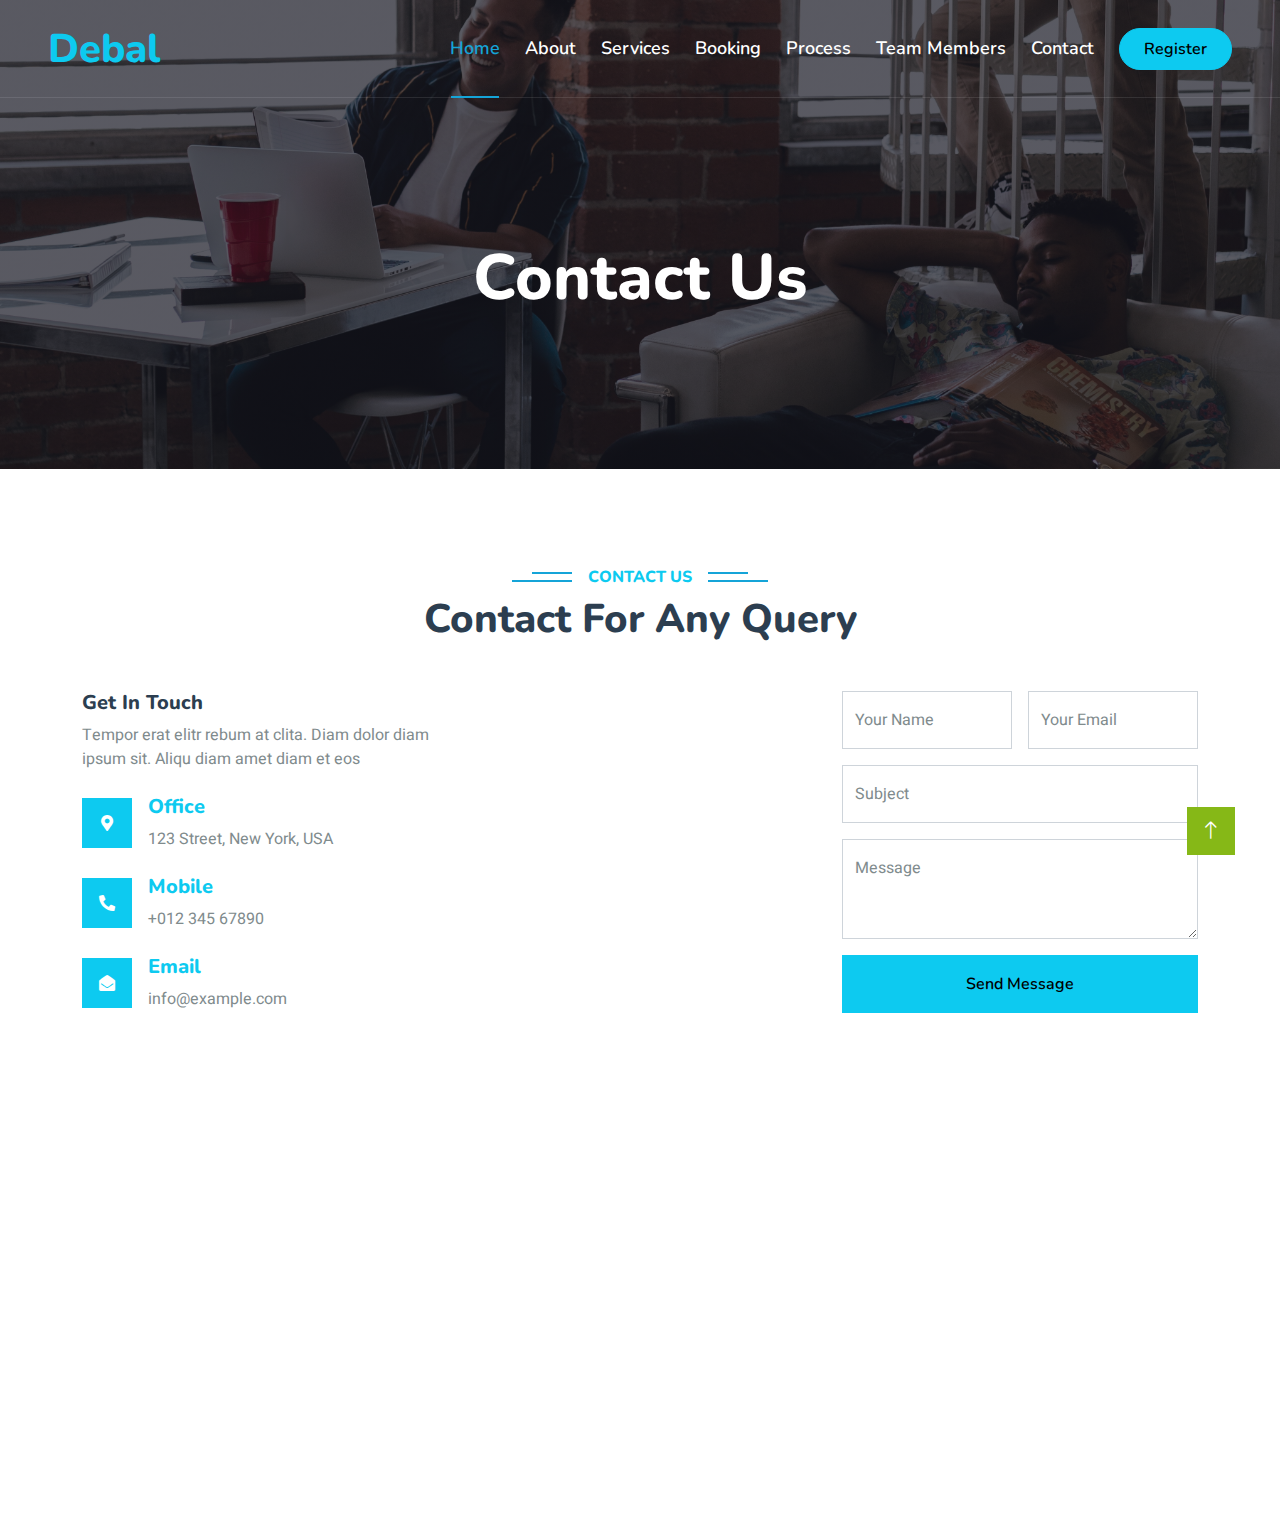
<file: Debal/contact.html>
<!DOCTYPE html>
<html lang="en">

<head>
    <meta charset="utf-8">
    <title>Tourist - Travel Agency HTML Template</title>
    <meta content="width=device-width, initial-scale=1.0" name="viewport">
    <meta content="" name="keywords">
    <meta content="" name="description">

    <!-- Favicon -->
    <link href="img/favicon.ico" rel="icon">

    <!-- Google Web Fonts -->
    <link rel="preconnect" href="https://fonts.googleapis.com">
    <link rel="preconnect" href="https://fonts.gstatic.com" crossorigin>
    <link href="https://fonts.googleapis.com/css2?family=Heebo:wght@400;500;600&family=Nunito:wght@600;700;800&display=swap" rel="stylesheet">

    <!-- Icon Font Stylesheet -->
    <link href="https://cdnjs.cloudflare.com/ajax/libs/font-awesome/5.10.0/css/all.min.css" rel="stylesheet">
    <link href="https://cdn.jsdelivr.net/npm/bootstrap-icons@1.4.1/font/bootstrap-icons.css" rel="stylesheet">

    <!-- Libraries Stylesheet -->
    <link href="lib/animate/animate.min.css" rel="stylesheet">
    <link href="lib/owlcarousel/assets/owl.carousel.min.css" rel="stylesheet">
    <link href="lib/tempusdominus/css/tempusdominus-bootstrap-4.min.css" rel="stylesheet" />

    <!-- Customized Bootstrap Stylesheet -->
    <link href="css/bootstrap.min.css" rel="stylesheet">

    <!-- Template Stylesheet -->
    <link href="css/style.css" rel="stylesheet">
</head>

<body>
    <!-- Spinner Start -->
    <div id="spinner" class="show bg-white position-fixed translate-middle w-100 vh-100 top-50 start-50 d-flex align-items-center justify-content-center">
        <div class="spinner-border text-primary" style="width: 3rem; height: 3rem;" role="status">
            <span class="sr-only">Loading...</span>
        </div>
    </div>
    <!-- Spinner End -->


    <!-- Topbar Start -->
    <!-- <div class="container-fluid bg-dark px-5 d-none d-lg-block">
        <div class="row gx-0">
            <div class="col-lg-8 text-center text-lg-start mb-2 mb-lg-0">
                <div class="d-inline-flex align-items-center" style="height: 45px;">
                    <small class="me-3 text-light"><i class="fa fa-map-marker-alt me-2"></i>123 Street, New York, USA</small>
                    <small class="me-3 text-light"><i class="fa fa-phone-alt me-2"></i>+012 345 6789</small>
                    <small class="text-light"><i class="fa fa-envelope-open me-2"></i>info@example.com</small>
                </div>
            </div>
            <div class="col-lg-4 text-center text-lg-end">
                <div class="d-inline-flex align-items-center" style="height: 45px;">
                    <a class="btn btn-sm btn-outline-light btn-sm-square rounded-circle me-2" href=""><i class="fab fa-twitter fw-normal"></i></a>
                    <a class="btn btn-sm btn-outline-light btn-sm-square rounded-circle me-2" href=""><i class="fab fa-facebook-f fw-normal"></i></a>
                    <a class="btn btn-sm btn-outline-light btn-sm-square rounded-circle me-2" href=""><i class="fab fa-linkedin-in fw-normal"></i></a>
                    <a class="btn btn-sm btn-outline-light btn-sm-square rounded-circle me-2" href=""><i class="fab fa-instagram fw-normal"></i></a>
                    <a class="btn btn-sm btn-outline-light btn-sm-square rounded-circle" href=""><i class="fab fa-youtube fw-normal"></i></a>
                </div>
            </div>
        </div>
    </div> -->
    <!-- Topbar End -->


    <!-- Navbar & Hero Start -->
    <div class="container-fluid position-relative p-0">
        <nav class="navbar navbar-expand-lg navbar-light px-4 px-lg-5 py-3 py-lg-0">
            <a href="" class="navbar-brand p-0">
                <h1 class="text-info m-0">Debal</h1>
                <!-- <i class="fa fa-house-damage me-3"></i> -->
                <!-- <img src="img/logo.png" alt="Logo"> -->
            </a>
            <button class="navbar-toggler" type="button" data-bs-toggle="collapse" data-bs-target="#navbarCollapse">
                <span class="fa fa-bars"></span>
            </button>
            <div class="collapse navbar-collapse" id="navbarCollapse">
                <div class="navbar-nav ms-auto py-0">
                    <a href="index.html" class="nav-item nav-link active">Home</a>
                    <a href="index.html" class="nav-item nav-link">About</a>
                    <a href="index.html" class="nav-item nav-link">Services</a>
                    <a href="index.html" class="nav-item nav-link">Booking</a>
                    <a href="index.html" class="nav-item nav-link">Process</a>
                    <a href="index.html" class="nav-item nav-link">Team Members</a>
                    <!-- <div class="nav-item dropdown">
                        <a href="#" class="nav-link dropdown-toggle" data-bs-toggle="dropdown">Pages</a>
                        <div class="dropdown-menu m-0">
                            <a href="destination.html" class="dropdown-item">Destination</a>
                            <a href="booking.html" class="dropdown-item">Booking</a>
                            <a href="team.html" class="dropdown-item">Travel Guides</a>
                            <a href="testimonial.html" class="dropdown-item">Testimonial</a>
                            <a href="404.html" class="dropdown-item">404 Page</a>
                        </div>
                    </div> -->
                    <a href="contact.html" class="nav-item nav-link">Contact</a>
                </div>
                <a href="" class="btn btn-info rounded-pill py-2 px-4">Register</a>
            </div>
        </nav>

        <div class="container-fluid bg-primary py-5 mb-5 hero-header">
            <div class="container py-5">
                <div class="row justify-content-center py-5">
                    <div class="col-lg-10 pt-lg-5 mt-lg-5 text-center">
                        <h1 class="display-3 text-white animated slideInDown">Contact Us</h1>
                    </div>
                </div>
            </div>
        </div>
    </div>
    <!-- Navbar & Hero End -->


    <!-- Contact Start -->
    <div class="container-xxl py-5">
        <div class="container">
            <div class="text-center wow fadeInUp" data-wow-delay="0.1s">
                <h6 class="section-title bg-white text-center text-info px-3">Contact Us</h6>
                <h1 class="mb-5">Contact For Any Query</h1>
            </div>
            <div class="row g-4">
                <div class="col-lg-4 col-md-6 wow fadeInUp" data-wow-delay="0.1s">
                    <h5>Get In Touch</h5>
                    <p class="mb-4">Tempor erat elitr rebum at clita. Diam dolor diam ipsum sit. Aliqu diam amet diam et eos</p>
                    <div class="d-flex align-items-center mb-4">
                        <div class="d-flex align-items-center justify-content-center flex-shrink-0 bg-info" style="width: 50px; height: 50px;">
                            <i class="fa fa-map-marker-alt text-white"></i>
                        </div>
                        <div class="ms-3">
                            <h5 class="text-info">Office</h5>
                            <p class="mb-0">123 Street, New York, USA</p>
                        </div>
                    </div>
                    <div class="d-flex align-items-center mb-4">
                        <div class="d-flex align-items-center justify-content-center flex-shrink-0 bg-info" style="width: 50px; height: 50px;">
                            <i class="fa fa-phone-alt text-white"></i>
                        </div>
                        <div class="ms-3">
                            <h5 class="text-info">Mobile</h5>
                            <p class="mb-0">+012 345 67890</p>
                        </div>
                    </div>
                    <div class="d-flex align-items-center">
                        <div class="d-flex align-items-center justify-content-center flex-shrink-0 bg-info" style="width: 50px; height: 50px;">
                            <i class="fa fa-envelope-open text-white"></i>
                        </div>
                        <div class="ms-3">
                            <h5 class="text-info">Email</h5>
                            <p class="mb-0">info@example.com</p>
                        </div>
                    </div>
                </div>
                <div class="col-lg-4 col-md-6 wow fadeInUp" data-wow-delay="0.3s">
                    <iframe class="position-relative rounded w-100 h-100"
                        src="https://www.google.com/maps/embed?pb=!1m18!1m12!1m3!1d3001156.4288297426!2d-78.01371936852176!3d42.72876761954724!2m3!1f0!2f0!3f0!3m2!1i1024!2i768!4f13.1!3m3!1m2!1s0x4ccc4bf0f123a5a9%3A0xddcfc6c1de189567!2sNew%20York%2C%20USA!5e0!3m2!1sen!2sbd!4v1603794290143!5m2!1sen!2sbd"
                        frameborder="0" style="min-height: 300px; border:0;" allowfullscreen="" aria-hidden="false"
                        tabindex="0"></iframe>
                </div>
                <div class="col-lg-4 col-md-12 wow fadeInUp" data-wow-delay="0.5s">
                    <form>
                        <div class="row g-3">
                            <div class="col-md-6">
                                <div class="form-floating">
                                    <input type="text" class="form-control" id="name" placeholder="Your Name">
                                    <label for="name">Your Name</label>
                                </div>
                            </div>
                            <div class="col-md-6">
                                <div class="form-floating">
                                    <input type="email" class="form-control" id="email" placeholder="Your Email">
                                    <label for="email">Your Email</label>
                                </div>
                            </div>
                            <div class="col-12">
                                <div class="form-floating">
                                    <input type="text" class="form-control" id="subject" placeholder="Subject">
                                    <label for="subject">Subject</label>
                                </div>
                            </div>
                            <div class="col-12">
                                <div class="form-floating">
                                    <textarea class="form-control" placeholder="Leave a message here" id="message" style="height: 100px"></textarea>
                                    <label for="message">Message</label>
                                </div>
                            </div>
                            <div class="col-12">
                                <button class="btn btn-info w-100 py-3" type="submit">Send Message</button>
                            </div>
                        </div>
                    </form>
                </div>
            </div>
        </div>
    </div>
    <!-- Contact End -->


    <!-- Footer Start -->
    <div class="container-fluid bg-dark text-light footer pt-5 mt-5 wow fadeIn" data-wow-delay="0.1s">
        <div class="container py-5">
            <div class="row g-5">
                <div class="col-lg-3 col-md-6">
                    <h4 class="text-white mb-3">Company</h4>
                    <a class="btn btn-link" href="">About Us</a>
                    <a class="btn btn-link" href="">Contact Us</a>
                    <a class="btn btn-link" href="">Privacy Policy</a>
                    <a class="btn btn-link" href="">Terms & Condition</a>
                    <a class="btn btn-link" href="">FAQs & Help</a>
                </div>
                <div class="col-lg-3 col-md-6">
                    <h4 class="text-white mb-3">Contact</h4>
                    <p class="mb-2"><i class="fa fa-map-marker-alt me-3"></i>123 Street, New York, USA</p>
                    <p class="mb-2"><i class="fa fa-phone-alt me-3"></i>+012 345 67890</p>
                    <p class="mb-2"><i class="fa fa-envelope me-3"></i>info@example.com</p>
                    <div class="d-flex pt-2">
                        <a class="btn btn-outline-light btn-social" href=""><i class="fab fa-twitter"></i></a>
                        <a class="btn btn-outline-light btn-social" href=""><i class="fab fa-facebook-f"></i></a>
                        <a class="btn btn-outline-light btn-social" href=""><i class="fab fa-youtube"></i></a>
                        <a class="btn btn-outline-light btn-social" href=""><i class="fab fa-linkedin-in"></i></a>
                    </div>
                </div>
                <div class="col-lg-3 col-md-6">
                    <h4 class="text-white mb-3">Gallery</h4>
                    <div class="row g-2 pt-2">
                        <div class="col-4">
                            <img class="img-fluid bg-light p-1" src="img/package-1.jpg" alt="">
                        </div>
                        <div class="col-4">
                            <img class="img-fluid bg-light p-1" src="img/package-2.jpg" alt="">
                        </div>
                        <div class="col-4">
                            <img class="img-fluid bg-light p-1" src="img/package-3.jpg" alt="">
                        </div>
                        <div class="col-4">
                            <img class="img-fluid bg-light p-1" src="img/package-2.jpg" alt="">
                        </div>
                        <div class="col-4">
                            <img class="img-fluid bg-light p-1" src="img/package-3.jpg" alt="">
                        </div>
                        <div class="col-4">
                            <img class="img-fluid bg-light p-1" src="img/package-1.jpg" alt="">
                        </div>
                    </div>
                </div>
                <div class="col-lg-3 col-md-6">
                    <h4 class="text-white mb-3">Newsletter</h4>
                    <p>Dolor amet sit justo amet elitr clita ipsum elitr est.</p>
                    <div class="position-relative mx-auto" style="max-width: 400px;">
                        <input class="form-control border-primary w-100 py-3 ps-4 pe-5" type="text" placeholder="Your email">
                        <button type="button" class="btn btn-primary py-2 position-absolute top-0 end-0 mt-2 me-2">SignUp</button>
                    </div>
                </div>
            </div>
        </div>
        <div class="container">
            <div class="copyright">
                <div class="row">
                    <div class="col-md-6 text-center text-md-start mb-3 mb-md-0">
                        &copy; <a class="border-bottom" href="#">Your Site Name</a>, All Right Reserved.

                        <!--/*** This template is free as long as you keep the footer author’s credit link/attribution link/backlink. If you'd like to use the template without the footer author’s credit link/attribution link/backlink, you can purchase the Credit Removal License from "https://htmlcodex.com/credit-removal". Thank you for your support. ***/-->
                        Designed By <a class="border-bottom" href="https://htmlcodex.com">HTML Codex</a>
                    </div>
                    <div class="col-md-6 text-center text-md-end">
                        <div class="footer-menu">
                            <a href="">Home</a>
                            <a href="">Cookies</a>
                            <a href="">Help</a>
                            <a href="">FQAs</a>
                        </div>
                    </div>
                </div>
            </div>
        </div>
    </div>
    <!-- Footer End -->


    <!-- Back to Top -->
    <a href="#" class="btn btn-lg btn-primary btn-lg-square back-to-top"><i class="bi bi-arrow-up"></i></a>


    <!-- JavaScript Libraries -->
    <script src="https://code.jquery.com/jquery-3.4.1.min.js"></script>
    <script src="https://cdn.jsdelivr.net/npm/bootstrap@5.0.0/dist/js/bootstrap.bundle.min.js"></script>
    <script src="lib/wow/wow.min.js"></script>
    <script src="lib/easing/easing.min.js"></script>
    <script src="lib/waypoints/waypoints.min.js"></script>
    <script src="lib/owlcarousel/owl.carousel.min.js"></script>
    <script src="lib/tempusdominus/js/moment.min.js"></script>
    <script src="lib/tempusdominus/js/moment-timezone.min.js"></script>
    <script src="lib/tempusdominus/js/tempusdominus-bootstrap-4.min.js"></script>

    <!-- Template Javascript -->
    <script src="js/main.js"></script>
</body>

</html>
</file>
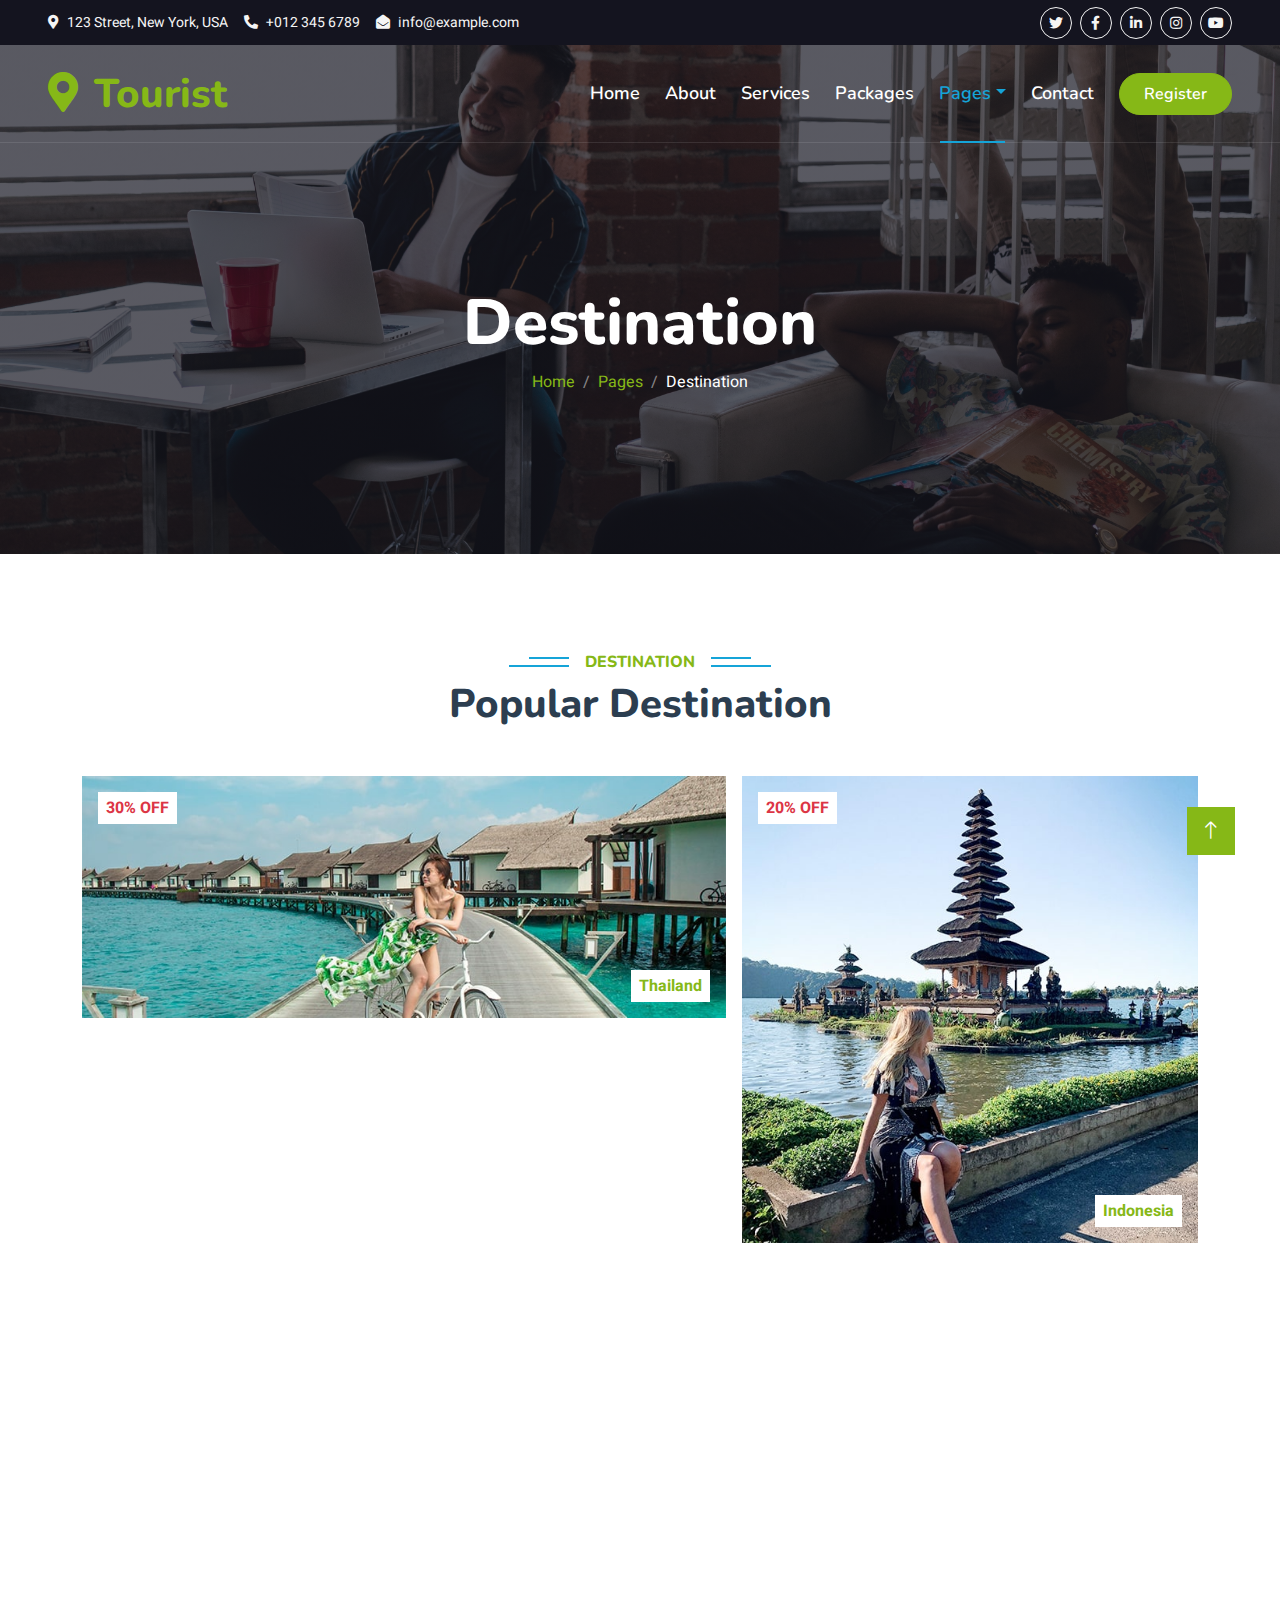
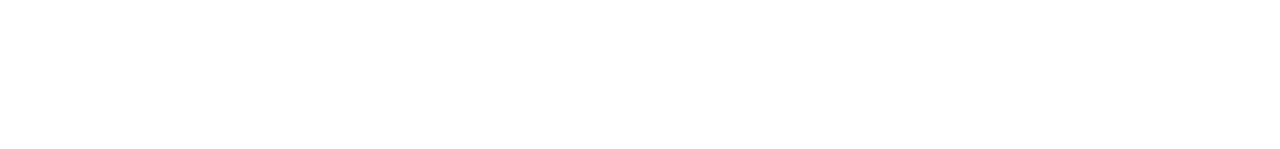
<file: Debal/destination.html>
<!DOCTYPE html>
<html lang="en">

<head>
    <meta charset="utf-8">
    <title>Tourist - Travel Agency HTML Template</title>
    <meta content="width=device-width, initial-scale=1.0" name="viewport">
    <meta content="" name="keywords">
    <meta content="" name="description">

    <!-- Favicon -->
    <link href="img/favicon.ico" rel="icon">

    <!-- Google Web Fonts -->
    <link rel="preconnect" href="https://fonts.googleapis.com">
    <link rel="preconnect" href="https://fonts.gstatic.com" crossorigin>
    <link href="https://fonts.googleapis.com/css2?family=Heebo:wght@400;500;600&family=Nunito:wght@600;700;800&display=swap" rel="stylesheet">

    <!-- Icon Font Stylesheet -->
    <link href="https://cdnjs.cloudflare.com/ajax/libs/font-awesome/5.10.0/css/all.min.css" rel="stylesheet">
    <link href="https://cdn.jsdelivr.net/npm/bootstrap-icons@1.4.1/font/bootstrap-icons.css" rel="stylesheet">

    <!-- Libraries Stylesheet -->
    <link href="lib/animate/animate.min.css" rel="stylesheet">
    <link href="lib/owlcarousel/assets/owl.carousel.min.css" rel="stylesheet">
    <link href="lib/tempusdominus/css/tempusdominus-bootstrap-4.min.css" rel="stylesheet" />

    <!-- Customized Bootstrap Stylesheet -->
    <link href="css/bootstrap.min.css" rel="stylesheet">

    <!-- Template Stylesheet -->
    <link href="css/style.css" rel="stylesheet">
</head>

<body>
    <!-- Spinner Start -->
    <div id="spinner" class="show bg-white position-fixed translate-middle w-100 vh-100 top-50 start-50 d-flex align-items-center justify-content-center">
        <div class="spinner-border text-primary" style="width: 3rem; height: 3rem;" role="status">
            <span class="sr-only">Loading...</span>
        </div>
    </div>
    <!-- Spinner End -->


    <!-- Topbar Start -->
    <div class="container-fluid bg-dark px-5 d-none d-lg-block">
        <div class="row gx-0">
            <div class="col-lg-8 text-center text-lg-start mb-2 mb-lg-0">
                <div class="d-inline-flex align-items-center" style="height: 45px;">
                    <small class="me-3 text-light"><i class="fa fa-map-marker-alt me-2"></i>123 Street, New York, USA</small>
                    <small class="me-3 text-light"><i class="fa fa-phone-alt me-2"></i>+012 345 6789</small>
                    <small class="text-light"><i class="fa fa-envelope-open me-2"></i>info@example.com</small>
                </div>
            </div>
            <div class="col-lg-4 text-center text-lg-end">
                <div class="d-inline-flex align-items-center" style="height: 45px;">
                    <a class="btn btn-sm btn-outline-light btn-sm-square rounded-circle me-2" href=""><i class="fab fa-twitter fw-normal"></i></a>
                    <a class="btn btn-sm btn-outline-light btn-sm-square rounded-circle me-2" href=""><i class="fab fa-facebook-f fw-normal"></i></a>
                    <a class="btn btn-sm btn-outline-light btn-sm-square rounded-circle me-2" href=""><i class="fab fa-linkedin-in fw-normal"></i></a>
                    <a class="btn btn-sm btn-outline-light btn-sm-square rounded-circle me-2" href=""><i class="fab fa-instagram fw-normal"></i></a>
                    <a class="btn btn-sm btn-outline-light btn-sm-square rounded-circle" href=""><i class="fab fa-youtube fw-normal"></i></a>
                </div>
            </div>
        </div>
    </div>
    <!-- Topbar End -->


    <!-- Navbar & Hero Start -->
    <div class="container-fluid position-relative p-0">
        <nav class="navbar navbar-expand-lg navbar-light px-4 px-lg-5 py-3 py-lg-0">
            <a href="" class="navbar-brand p-0">
                <h1 class="text-primary m-0"><i class="fa fa-map-marker-alt me-3"></i>Tourist</h1>
                <!-- <img src="img/logo.png" alt="Logo"> -->
            </a>
            <button class="navbar-toggler" type="button" data-bs-toggle="collapse" data-bs-target="#navbarCollapse">
                <span class="fa fa-bars"></span>
            </button>
            <div class="collapse navbar-collapse" id="navbarCollapse">
                <div class="navbar-nav ms-auto py-0">
                    <a href="index.html" class="nav-item nav-link">Home</a>
                    <a href="about.html" class="nav-item nav-link">About</a>
                    <a href="service.html" class="nav-item nav-link">Services</a>
                    <a href="package.html" class="nav-item nav-link">Packages</a>
                    <div class="nav-item dropdown">
                        <a href="#" class="nav-link dropdown-toggle active" data-bs-toggle="dropdown">Pages</a>
                        <div class="dropdown-menu m-0">
                            <a href="destination.html" class="dropdown-item active">Destination</a>
                            <a href="booking.html" class="dropdown-item">Booking</a>
                            <a href="team.html" class="dropdown-item">Travel Guides</a>
                            <a href="testimonial.html" class="dropdown-item">Testimonial</a>
                            <a href="404.html" class="dropdown-item">404 Page</a>
                        </div>
                    </div>
                    <a href="contact.html" class="nav-item nav-link">Contact</a>
                </div>
                <a href="" class="btn btn-primary rounded-pill py-2 px-4">Register</a>
            </div>
        </nav>

        <div class="container-fluid bg-primary py-5 mb-5 hero-header">
            <div class="container py-5">
                <div class="row justify-content-center py-5">
                    <div class="col-lg-10 pt-lg-5 mt-lg-5 text-center">
                        <h1 class="display-3 text-white animated slideInDown">Destination</h1>
                        <nav aria-label="breadcrumb">
                            <ol class="breadcrumb justify-content-center">
                                <li class="breadcrumb-item"><a href="#">Home</a></li>
                                <li class="breadcrumb-item"><a href="#">Pages</a></li>
                                <li class="breadcrumb-item text-white active" aria-current="page">Destination</li>
                            </ol>
                        </nav>
                    </div>
                </div>
            </div>
        </div>
    </div>
    <!-- Navbar & Hero End -->


    <!-- Destination Start -->
    <div class="container-xxl py-5 destination">
        <div class="container">
            <div class="text-center wow fadeInUp" data-wow-delay="0.1s">
                <h6 class="section-title bg-white text-center text-primary px-3">Destination</h6>
                <h1 class="mb-5">Popular Destination</h1>
            </div>
            <div class="row g-3">
                <div class="col-lg-7 col-md-6">
                    <div class="row g-3">
                        <div class="col-lg-12 col-md-12 wow zoomIn" data-wow-delay="0.1s">
                            <a class="position-relative d-block overflow-hidden" href="">
                                <img class="img-fluid" src="img/destination-1.jpg" alt="">
                                <div class="bg-white text-danger fw-bold position-absolute top-0 start-0 m-3 py-1 px-2">30% OFF</div>
                                <div class="bg-white text-primary fw-bold position-absolute bottom-0 end-0 m-3 py-1 px-2">Thailand</div>
                            </a>
                        </div>
                        <div class="col-lg-6 col-md-12 wow zoomIn" data-wow-delay="0.3s">
                            <a class="position-relative d-block overflow-hidden" href="">
                                <img class="img-fluid" src="img/destination-2.jpg" alt="">
                                <div class="bg-white text-danger fw-bold position-absolute top-0 start-0 m-3 py-1 px-2">25% OFF</div>
                                <div class="bg-white text-primary fw-bold position-absolute bottom-0 end-0 m-3 py-1 px-2">Malaysia</div>
                            </a>
                        </div>
                        <div class="col-lg-6 col-md-12 wow zoomIn" data-wow-delay="0.5s">
                            <a class="position-relative d-block overflow-hidden" href="">
                                <img class="img-fluid" src="img/destination-3.jpg" alt="">
                                <div class="bg-white text-danger fw-bold position-absolute top-0 start-0 m-3 py-1 px-2">35% OFF</div>
                                <div class="bg-white text-primary fw-bold position-absolute bottom-0 end-0 m-3 py-1 px-2">Australia</div>
                            </a>
                        </div>
                    </div>
                </div>
                <div class="col-lg-5 col-md-6 wow zoomIn" data-wow-delay="0.7s" style="min-height: 350px;">
                    <a class="position-relative d-block h-100 overflow-hidden" href="">
                        <img class="img-fluid position-absolute w-100 h-100" src="img/destination-4.jpg" alt="" style="object-fit: cover;">
                        <div class="bg-white text-danger fw-bold position-absolute top-0 start-0 m-3 py-1 px-2">20% OFF</div>
                        <div class="bg-white text-primary fw-bold position-absolute bottom-0 end-0 m-3 py-1 px-2">Indonesia</div>
                    </a>
                </div>
            </div>
        </div>
    </div>
    <!-- Destination Start -->
        

    <!-- Footer Start -->
    <div class="container-fluid bg-dark text-light footer pt-5 mt-5 wow fadeIn" data-wow-delay="0.1s">
        <div class="container py-5">
            <div class="row g-5">
                <div class="col-lg-3 col-md-6">
                    <h4 class="text-white mb-3">Company</h4>
                    <a class="btn btn-link" href="">About Us</a>
                    <a class="btn btn-link" href="">Contact Us</a>
                    <a class="btn btn-link" href="">Privacy Policy</a>
                    <a class="btn btn-link" href="">Terms & Condition</a>
                    <a class="btn btn-link" href="">FAQs & Help</a>
                </div>
                <div class="col-lg-3 col-md-6">
                    <h4 class="text-white mb-3">Contact</h4>
                    <p class="mb-2"><i class="fa fa-map-marker-alt me-3"></i>123 Street, New York, USA</p>
                    <p class="mb-2"><i class="fa fa-phone-alt me-3"></i>+012 345 67890</p>
                    <p class="mb-2"><i class="fa fa-envelope me-3"></i>info@example.com</p>
                    <div class="d-flex pt-2">
                        <a class="btn btn-outline-light btn-social" href=""><i class="fab fa-twitter"></i></a>
                        <a class="btn btn-outline-light btn-social" href=""><i class="fab fa-facebook-f"></i></a>
                        <a class="btn btn-outline-light btn-social" href=""><i class="fab fa-youtube"></i></a>
                        <a class="btn btn-outline-light btn-social" href=""><i class="fab fa-linkedin-in"></i></a>
                    </div>
                </div>
                <div class="col-lg-3 col-md-6">
                    <h4 class="text-white mb-3">Gallery</h4>
                    <div class="row g-2 pt-2">
                        <div class="col-4">
                            <img class="img-fluid bg-light p-1" src="img/package-1.jpg" alt="">
                        </div>
                        <div class="col-4">
                            <img class="img-fluid bg-light p-1" src="img/package-2.jpg" alt="">
                        </div>
                        <div class="col-4">
                            <img class="img-fluid bg-light p-1" src="img/package-3.jpg" alt="">
                        </div>
                        <div class="col-4">
                            <img class="img-fluid bg-light p-1" src="img/package-2.jpg" alt="">
                        </div>
                        <div class="col-4">
                            <img class="img-fluid bg-light p-1" src="img/package-3.jpg" alt="">
                        </div>
                        <div class="col-4">
                            <img class="img-fluid bg-light p-1" src="img/package-1.jpg" alt="">
                        </div>
                    </div>
                </div>
                <div class="col-lg-3 col-md-6">
                    <h4 class="text-white mb-3">Newsletter</h4>
                    <p>Dolor amet sit justo amet elitr clita ipsum elitr est.</p>
                    <div class="position-relative mx-auto" style="max-width: 400px;">
                        <input class="form-control border-primary w-100 py-3 ps-4 pe-5" type="text" placeholder="Your email">
                        <button type="button" class="btn btn-primary py-2 position-absolute top-0 end-0 mt-2 me-2">SignUp</button>
                    </div>
                </div>
            </div>
        </div>
        <div class="container">
            <div class="copyright">
                <div class="row">
                    <div class="col-md-6 text-center text-md-start mb-3 mb-md-0">
                        &copy; <a class="border-bottom" href="#">Your Site Name</a>, All Right Reserved.

                        <!--/*** This template is free as long as you keep the footer author’s credit link/attribution link/backlink. If you'd like to use the template without the footer author’s credit link/attribution link/backlink, you can purchase the Credit Removal License from "https://htmlcodex.com/credit-removal". Thank you for your support. ***/-->
                        Designed By <a class="border-bottom" href="https://htmlcodex.com">HTML Codex</a>
                    </div>
                    <div class="col-md-6 text-center text-md-end">
                        <div class="footer-menu">
                            <a href="">Home</a>
                            <a href="">Cookies</a>
                            <a href="">Help</a>
                            <a href="">FQAs</a>
                        </div>
                    </div>
                </div>
            </div>
        </div>
    </div>
    <!-- Footer End -->


    <!-- Back to Top -->
    <a href="#" class="btn btn-lg btn-primary btn-lg-square back-to-top"><i class="bi bi-arrow-up"></i></a>


    <!-- JavaScript Libraries -->
    <script src="https://code.jquery.com/jquery-3.4.1.min.js"></script>
    <script src="https://cdn.jsdelivr.net/npm/bootstrap@5.0.0/dist/js/bootstrap.bundle.min.js"></script>
    <script src="lib/wow/wow.min.js"></script>
    <script src="lib/easing/easing.min.js"></script>
    <script src="lib/waypoints/waypoints.min.js"></script>
    <script src="lib/owlcarousel/owl.carousel.min.js"></script>
    <script src="lib/tempusdominus/js/moment.min.js"></script>
    <script src="lib/tempusdominus/js/moment-timezone.min.js"></script>
    <script src="lib/tempusdominus/js/tempusdominus-bootstrap-4.min.js"></script>

    <!-- Template Javascript -->
    <script src="js/main.js"></script>
</body>

</html>
</file>
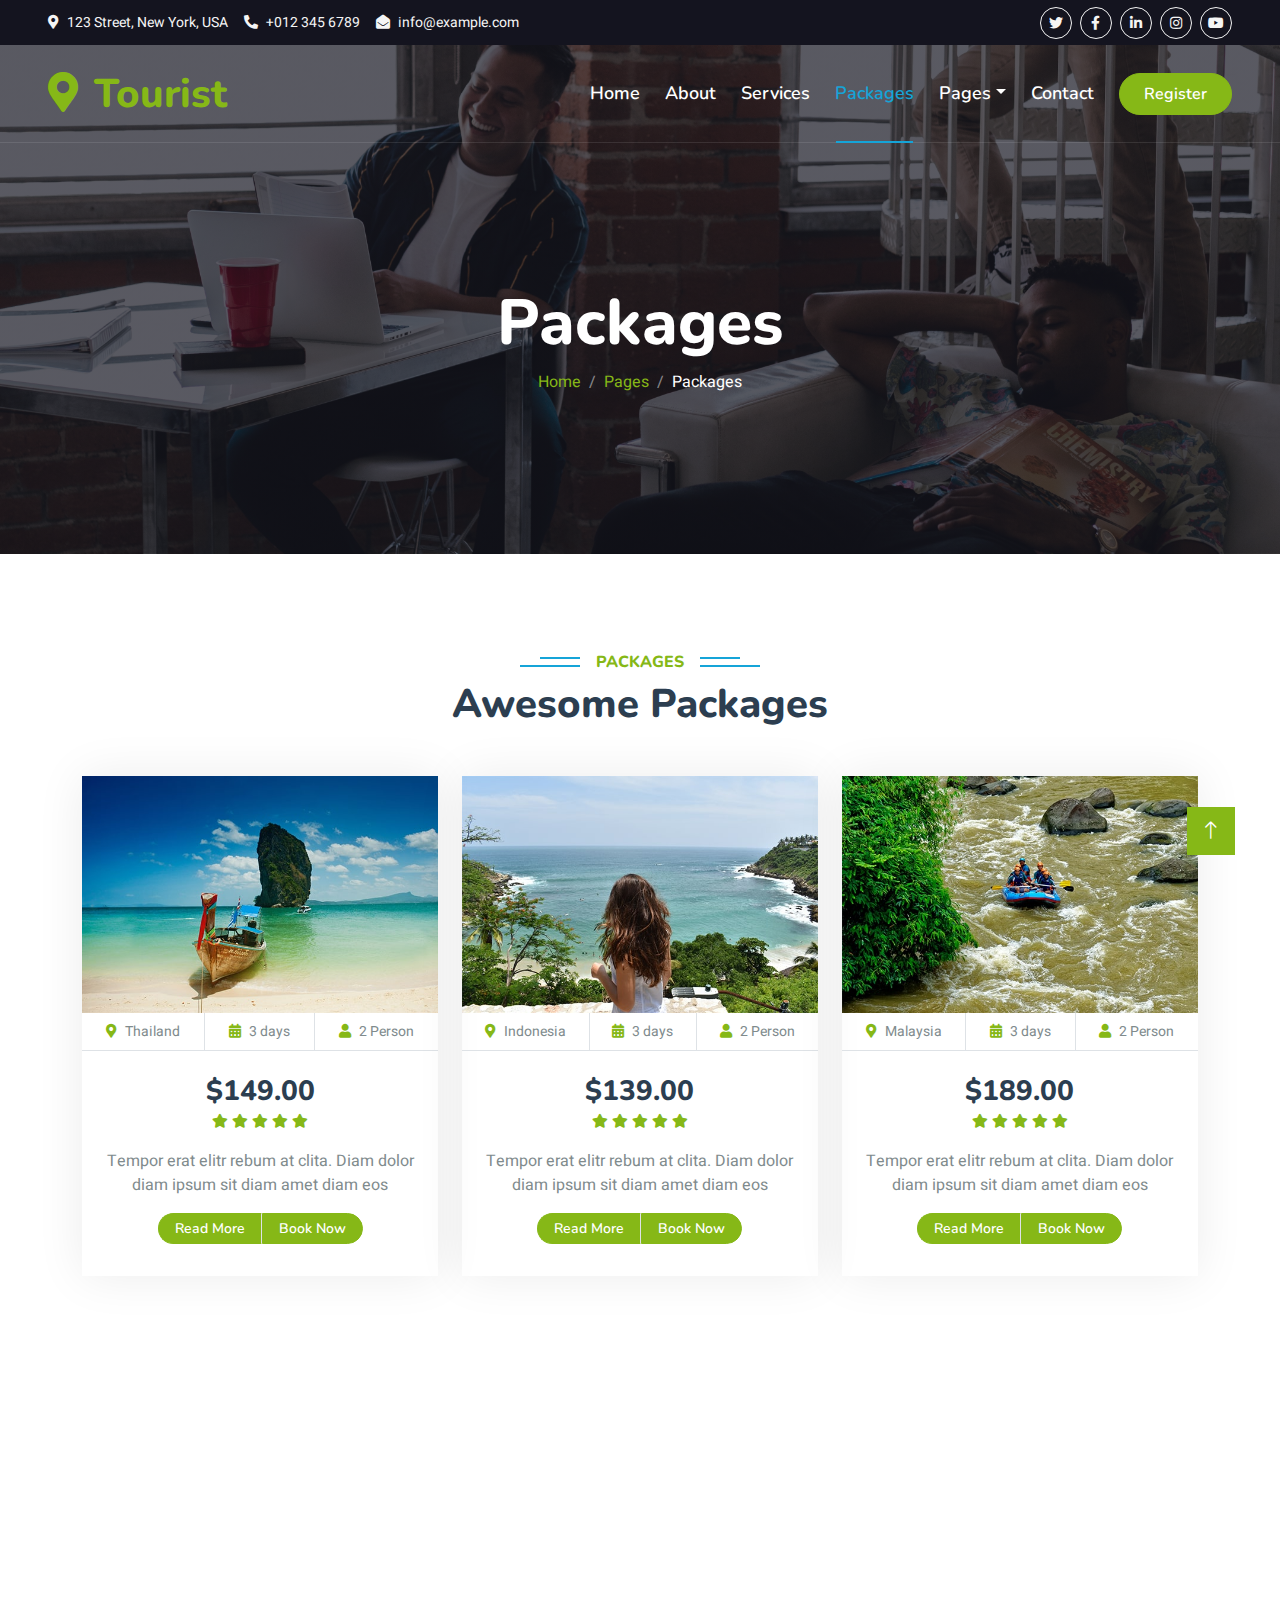
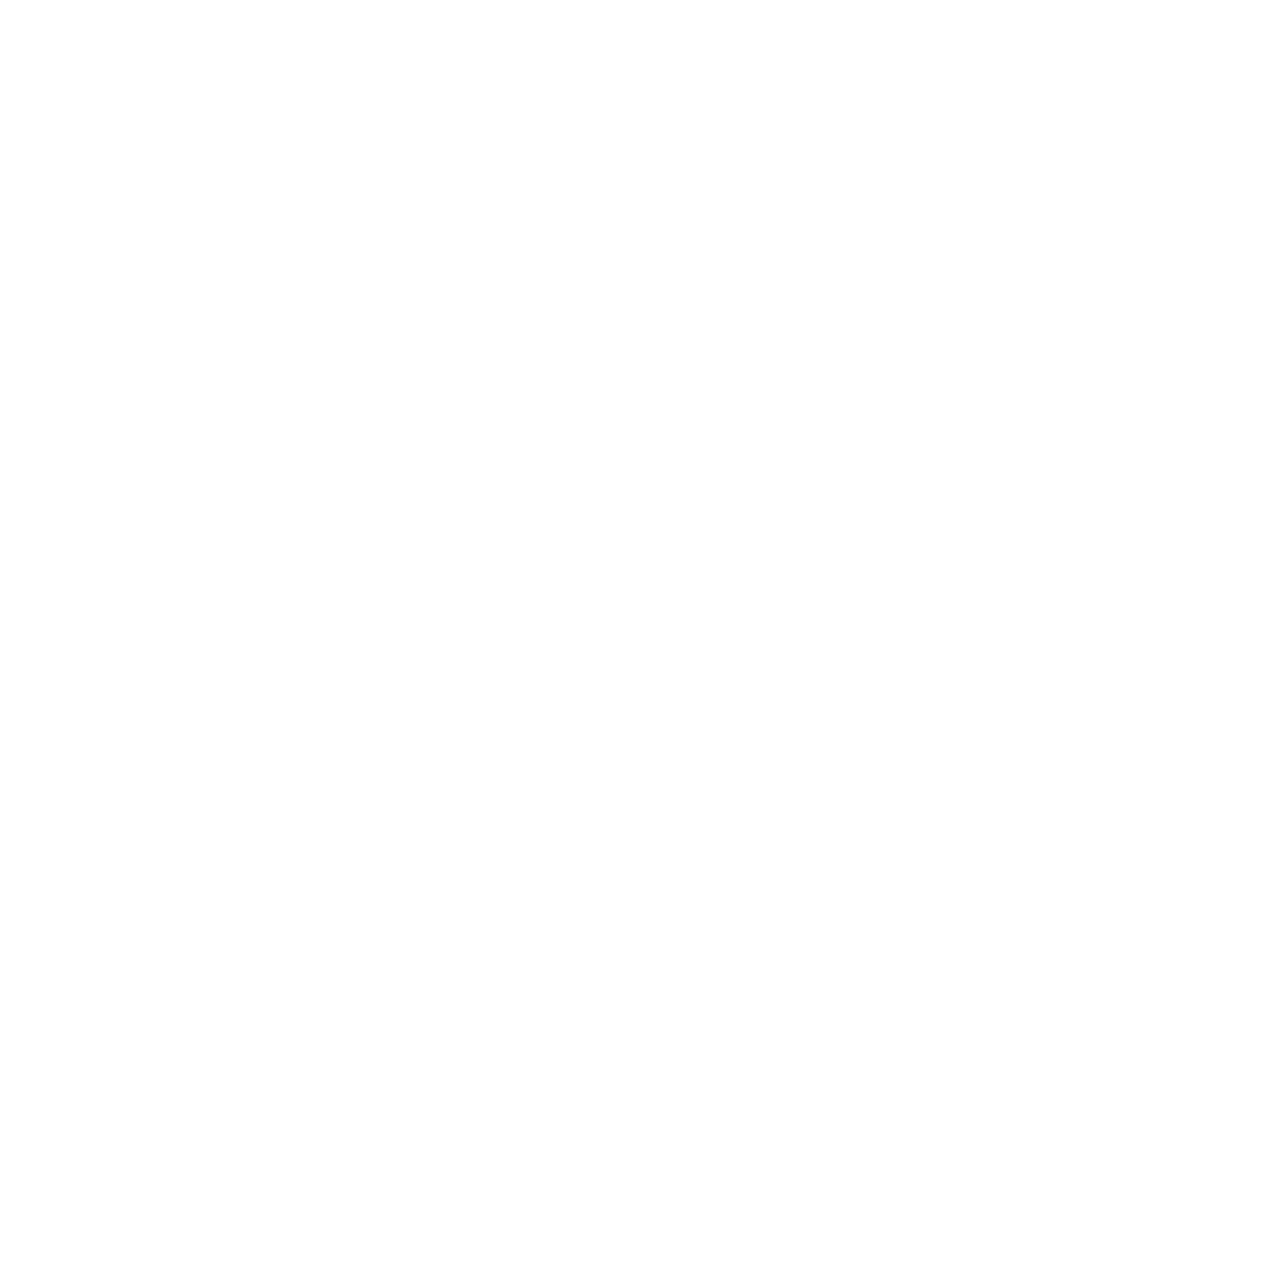
<file: Debal/package.html>
<!DOCTYPE html>
<html lang="en">

<head>
    <meta charset="utf-8">
    <title>Tourist - Travel Agency HTML Template</title>
    <meta content="width=device-width, initial-scale=1.0" name="viewport">
    <meta content="" name="keywords">
    <meta content="" name="description">

    <!-- Favicon -->
    <link href="img/favicon.ico" rel="icon">

    <!-- Google Web Fonts -->
    <link rel="preconnect" href="https://fonts.googleapis.com">
    <link rel="preconnect" href="https://fonts.gstatic.com" crossorigin>
    <link href="https://fonts.googleapis.com/css2?family=Heebo:wght@400;500;600&family=Nunito:wght@600;700;800&display=swap" rel="stylesheet">

    <!-- Icon Font Stylesheet -->
    <link href="https://cdnjs.cloudflare.com/ajax/libs/font-awesome/5.10.0/css/all.min.css" rel="stylesheet">
    <link href="https://cdn.jsdelivr.net/npm/bootstrap-icons@1.4.1/font/bootstrap-icons.css" rel="stylesheet">

    <!-- Libraries Stylesheet -->
    <link href="lib/animate/animate.min.css" rel="stylesheet">
    <link href="lib/owlcarousel/assets/owl.carousel.min.css" rel="stylesheet">
    <link href="lib/tempusdominus/css/tempusdominus-bootstrap-4.min.css" rel="stylesheet" />

    <!-- Customized Bootstrap Stylesheet -->
    <link href="css/bootstrap.min.css" rel="stylesheet">

    <!-- Template Stylesheet -->
    <link href="css/style.css" rel="stylesheet">
</head>

<body>
    <!-- Spinner Start -->
    <div id="spinner" class="show bg-white position-fixed translate-middle w-100 vh-100 top-50 start-50 d-flex align-items-center justify-content-center">
        <div class="spinner-border text-primary" style="width: 3rem; height: 3rem;" role="status">
            <span class="sr-only">Loading...</span>
        </div>
    </div>
    <!-- Spinner End -->


    <!-- Topbar Start -->
    <div class="container-fluid bg-dark px-5 d-none d-lg-block">
        <div class="row gx-0">
            <div class="col-lg-8 text-center text-lg-start mb-2 mb-lg-0">
                <div class="d-inline-flex align-items-center" style="height: 45px;">
                    <small class="me-3 text-light"><i class="fa fa-map-marker-alt me-2"></i>123 Street, New York, USA</small>
                    <small class="me-3 text-light"><i class="fa fa-phone-alt me-2"></i>+012 345 6789</small>
                    <small class="text-light"><i class="fa fa-envelope-open me-2"></i>info@example.com</small>
                </div>
            </div>
            <div class="col-lg-4 text-center text-lg-end">
                <div class="d-inline-flex align-items-center" style="height: 45px;">
                    <a class="btn btn-sm btn-outline-light btn-sm-square rounded-circle me-2" href=""><i class="fab fa-twitter fw-normal"></i></a>
                    <a class="btn btn-sm btn-outline-light btn-sm-square rounded-circle me-2" href=""><i class="fab fa-facebook-f fw-normal"></i></a>
                    <a class="btn btn-sm btn-outline-light btn-sm-square rounded-circle me-2" href=""><i class="fab fa-linkedin-in fw-normal"></i></a>
                    <a class="btn btn-sm btn-outline-light btn-sm-square rounded-circle me-2" href=""><i class="fab fa-instagram fw-normal"></i></a>
                    <a class="btn btn-sm btn-outline-light btn-sm-square rounded-circle" href=""><i class="fab fa-youtube fw-normal"></i></a>
                </div>
            </div>
        </div>
    </div>
    <!-- Topbar End -->


    <!-- Navbar & Hero Start -->
    <div class="container-fluid position-relative p-0">
        <nav class="navbar navbar-expand-lg navbar-light px-4 px-lg-5 py-3 py-lg-0">
            <a href="" class="navbar-brand p-0">
                <h1 class="text-primary m-0"><i class="fa fa-map-marker-alt me-3"></i>Tourist</h1>
                <!-- <img src="img/logo.png" alt="Logo"> -->
            </a>
            <button class="navbar-toggler" type="button" data-bs-toggle="collapse" data-bs-target="#navbarCollapse">
                <span class="fa fa-bars"></span>
            </button>
            <div class="collapse navbar-collapse" id="navbarCollapse">
                <div class="navbar-nav ms-auto py-0">
                    <a href="index.html" class="nav-item nav-link">Home</a>
                    <a href="about.html" class="nav-item nav-link">About</a>
                    <a href="service.html" class="nav-item nav-link">Services</a>
                    <a href="package.html" class="nav-item nav-link active">Packages</a>
                    <div class="nav-item dropdown">
                        <a href="#" class="nav-link dropdown-toggle" data-bs-toggle="dropdown">Pages</a>
                        <div class="dropdown-menu m-0">
                            <a href="destination.html" class="dropdown-item">Destination</a>
                            <a href="booking.html" class="dropdown-item">Booking</a>
                            <a href="team.html" class="dropdown-item">Travel Guides</a>
                            <a href="testimonial.html" class="dropdown-item">Testimonial</a>
                            <a href="404.html" class="dropdown-item">404 Page</a>
                        </div>
                    </div>
                    <a href="contact.html" class="nav-item nav-link">Contact</a>
                </div>
                <a href="" class="btn btn-primary rounded-pill py-2 px-4">Register</a>
            </div>
        </nav>

        <div class="container-fluid bg-primary py-5 mb-5 hero-header">
            <div class="container py-5">
                <div class="row justify-content-center py-5">
                    <div class="col-lg-10 pt-lg-5 mt-lg-5 text-center">
                        <h1 class="display-3 text-white animated slideInDown">Packages</h1>
                        <nav aria-label="breadcrumb">
                            <ol class="breadcrumb justify-content-center">
                                <li class="breadcrumb-item"><a href="#">Home</a></li>
                                <li class="breadcrumb-item"><a href="#">Pages</a></li>
                                <li class="breadcrumb-item text-white active" aria-current="page">Packages</li>
                            </ol>
                        </nav>
                    </div>
                </div>
            </div>
        </div>
    </div>
    <!-- Navbar & Hero End -->


    <!-- Package Start -->
    <div class="container-xxl py-5">
        <div class="container">
            <div class="text-center wow fadeInUp" data-wow-delay="0.1s">
                <h6 class="section-title bg-white text-center text-primary px-3">Packages</h6>
                <h1 class="mb-5">Awesome Packages</h1>
            </div>
            <div class="row g-4 justify-content-center">
                <div class="col-lg-4 col-md-6 wow fadeInUp" data-wow-delay="0.1s">
                    <div class="package-item">
                        <div class="overflow-hidden">
                            <img class="img-fluid" src="img/package-1.jpg" alt="">
                        </div>
                        <div class="d-flex border-bottom">
                            <small class="flex-fill text-center border-end py-2"><i class="fa fa-map-marker-alt text-primary me-2"></i>Thailand</small>
                            <small class="flex-fill text-center border-end py-2"><i class="fa fa-calendar-alt text-primary me-2"></i>3 days</small>
                            <small class="flex-fill text-center py-2"><i class="fa fa-user text-primary me-2"></i>2 Person</small>
                        </div>
                        <div class="text-center p-4">
                            <h3 class="mb-0">$149.00</h3>
                            <div class="mb-3">
                                <small class="fa fa-star text-primary"></small>
                                <small class="fa fa-star text-primary"></small>
                                <small class="fa fa-star text-primary"></small>
                                <small class="fa fa-star text-primary"></small>
                                <small class="fa fa-star text-primary"></small>
                            </div>
                            <p>Tempor erat elitr rebum at clita. Diam dolor diam ipsum sit diam amet diam eos</p>
                            <div class="d-flex justify-content-center mb-2">
                                <a href="#" class="btn btn-sm btn-primary px-3 border-end" style="border-radius: 30px 0 0 30px;">Read More</a>
                                <a href="#" class="btn btn-sm btn-primary px-3" style="border-radius: 0 30px 30px 0;">Book Now</a>
                            </div>
                        </div>
                    </div>
                </div>
                <div class="col-lg-4 col-md-6 wow fadeInUp" data-wow-delay="0.3s">
                    <div class="package-item">
                        <div class="overflow-hidden">
                            <img class="img-fluid" src="img/package-2.jpg" alt="">
                        </div>
                        <div class="d-flex border-bottom">
                            <small class="flex-fill text-center border-end py-2"><i class="fa fa-map-marker-alt text-primary me-2"></i>Indonesia</small>
                            <small class="flex-fill text-center border-end py-2"><i class="fa fa-calendar-alt text-primary me-2"></i>3 days</small>
                            <small class="flex-fill text-center py-2"><i class="fa fa-user text-primary me-2"></i>2 Person</small>
                        </div>
                        <div class="text-center p-4">
                            <h3 class="mb-0">$139.00</h3>
                            <div class="mb-3">
                                <small class="fa fa-star text-primary"></small>
                                <small class="fa fa-star text-primary"></small>
                                <small class="fa fa-star text-primary"></small>
                                <small class="fa fa-star text-primary"></small>
                                <small class="fa fa-star text-primary"></small>
                            </div>
                            <p>Tempor erat elitr rebum at clita. Diam dolor diam ipsum sit diam amet diam eos</p>
                            <div class="d-flex justify-content-center mb-2">
                                <a href="#" class="btn btn-sm btn-primary px-3 border-end" style="border-radius: 30px 0 0 30px;">Read More</a>
                                <a href="#" class="btn btn-sm btn-primary px-3" style="border-radius: 0 30px 30px 0;">Book Now</a>
                            </div>
                        </div>
                    </div>
                </div>
                <div class="col-lg-4 col-md-6 wow fadeInUp" data-wow-delay="0.5s">
                    <div class="package-item">
                        <div class="overflow-hidden">
                            <img class="img-fluid" src="img/package-3.jpg" alt="">
                        </div>
                        <div class="d-flex border-bottom">
                            <small class="flex-fill text-center border-end py-2"><i class="fa fa-map-marker-alt text-primary me-2"></i>Malaysia</small>
                            <small class="flex-fill text-center border-end py-2"><i class="fa fa-calendar-alt text-primary me-2"></i>3 days</small>
                            <small class="flex-fill text-center py-2"><i class="fa fa-user text-primary me-2"></i>2 Person</small>
                        </div>
                        <div class="text-center p-4">
                            <h3 class="mb-0">$189.00</h3>
                            <div class="mb-3">
                                <small class="fa fa-star text-primary"></small>
                                <small class="fa fa-star text-primary"></small>
                                <small class="fa fa-star text-primary"></small>
                                <small class="fa fa-star text-primary"></small>
                                <small class="fa fa-star text-primary"></small>
                            </div>
                            <p>Tempor erat elitr rebum at clita. Diam dolor diam ipsum sit diam amet diam eos</p>
                            <div class="d-flex justify-content-center mb-2">
                                <a href="#" class="btn btn-sm btn-primary px-3 border-end" style="border-radius: 30px 0 0 30px;">Read More</a>
                                <a href="#" class="btn btn-sm btn-primary px-3" style="border-radius: 0 30px 30px 0;">Book Now</a>
                            </div>
                        </div>
                    </div>
                </div>
            </div>
        </div>
    </div>
    <!-- Package End -->


    <!-- Booking Start -->
    <div class="container-xxl py-5 wow fadeInUp" data-wow-delay="0.1s">
        <div class="container">
            <div class="booking p-5">
                <div class="row g-5 align-items-center">
                    <div class="col-md-6 text-white">
                        <h6 class="text-white text-uppercase">Booking</h6>
                        <h1 class="text-white mb-4">Online Booking</h1>
                        <p class="mb-4">Tempor erat elitr rebum at clita. Diam dolor diam ipsum sit. Aliqu diam amet diam et eos. Clita erat ipsum et lorem et sit.</p>
                        <p class="mb-4">Tempor erat elitr rebum at clita. Diam dolor diam ipsum sit. Aliqu diam amet diam et eos. Clita erat ipsum et lorem et sit, sed stet lorem sit clita duo justo magna dolore erat amet</p>
                        <a class="btn btn-outline-light py-3 px-5 mt-2" href="">Read More</a>
                    </div>
                    <div class="col-md-6">
                        <h1 class="text-white mb-4">Book A Tour</h1>
                        <form>
                            <div class="row g-3">
                                <div class="col-md-6">
                                    <div class="form-floating">
                                        <input type="text" class="form-control bg-transparent" id="name" placeholder="Your Name">
                                        <label for="name">Your Name</label>
                                    </div>
                                </div>
                                <div class="col-md-6">
                                    <div class="form-floating">
                                        <input type="email" class="form-control bg-transparent" id="email" placeholder="Your Email">
                                        <label for="email">Your Email</label>
                                    </div>
                                </div>
                                <div class="col-md-6">
                                    <div class="form-floating date" id="date3" data-target-input="nearest">
                                        <input type="text" class="form-control bg-transparent datetimepicker-input" id="datetime" placeholder="Date & Time" data-target="#date3" data-toggle="datetimepicker" />
                                        <label for="datetime">Date & Time</label>
                                    </div>
                                </div>
                                <div class="col-md-6">
                                    <div class="form-floating">
                                        <select class="form-select bg-transparent" id="select1">
                                            <option value="1">Destination 1</option>
                                            <option value="2">Destination 2</option>
                                            <option value="3">Destination 3</option>
                                        </select>
                                        <label for="select1">Destination</label>
                                    </div>
                                </div>
                                <div class="col-12">
                                    <div class="form-floating">
                                        <textarea class="form-control bg-transparent" placeholder="Special Request" id="message" style="height: 100px"></textarea>
                                        <label for="message">Special Request</label>
                                    </div>
                                </div>
                                <div class="col-12">
                                    <button class="btn btn-outline-light w-100 py-3" type="submit">Book Now</button>
                                </div>
                            </div>
                        </form>
                    </div>
                </div>
            </div>
        </div>
    </div>
    <!-- Booking Start -->


    <!-- Process Start -->
    <div class="container-xxl py-5">
        <div class="container">
            <div class="text-center pb-4 wow fadeInUp" data-wow-delay="0.1s">
                <h6 class="section-title bg-white text-center text-primary px-3">Process</h6>
                <h1 class="mb-5">3 Easy Steps</h1>
            </div>
            <div class="row gy-5 gx-4 justify-content-center">
                <div class="col-lg-4 col-sm-6 text-center pt-4 wow fadeInUp" data-wow-delay="0.1s">
                    <div class="position-relative border border-primary pt-5 pb-4 px-4">
                        <div class="d-inline-flex align-items-center justify-content-center bg-primary rounded-circle position-absolute top-0 start-50 translate-middle shadow" style="width: 100px; height: 100px;">
                            <i class="fa fa-globe fa-3x text-white"></i>
                        </div>
                        <h5 class="mt-4">Choose A Destination</h5>
                        <hr class="w-25 mx-auto bg-primary mb-1">
                        <hr class="w-50 mx-auto bg-primary mt-0">
                        <p class="mb-0">Tempor erat elitr rebum clita dolor diam ipsum sit diam amet diam eos erat ipsum et lorem et sit sed stet lorem sit</p>
                    </div>
                </div>
                <div class="col-lg-4 col-sm-6 text-center pt-4 wow fadeInUp" data-wow-delay="0.3s">
                    <div class="position-relative border border-primary pt-5 pb-4 px-4">
                        <div class="d-inline-flex align-items-center justify-content-center bg-primary rounded-circle position-absolute top-0 start-50 translate-middle shadow" style="width: 100px; height: 100px;">
                            <i class="fa fa-dollar-sign fa-3x text-white"></i>
                        </div>
                        <h5 class="mt-4">Pay Online</h5>
                        <hr class="w-25 mx-auto bg-primary mb-1">
                        <hr class="w-50 mx-auto bg-primary mt-0">
                        <p class="mb-0">Tempor erat elitr rebum clita dolor diam ipsum sit diam amet diam eos erat ipsum et lorem et sit sed stet lorem sit</p>
                    </div>
                </div>
                <div class="col-lg-4 col-sm-6 text-center pt-4 wow fadeInUp" data-wow-delay="0.5s">
                    <div class="position-relative border border-primary pt-5 pb-4 px-4">
                        <div class="d-inline-flex align-items-center justify-content-center bg-primary rounded-circle position-absolute top-0 start-50 translate-middle shadow" style="width: 100px; height: 100px;">
                            <i class="fa fa-plane fa-3x text-white"></i>
                        </div>
                        <h5 class="mt-4">Fly Today</h5>
                        <hr class="w-25 mx-auto bg-primary mb-1">
                        <hr class="w-50 mx-auto bg-primary mt-0">
                        <p class="mb-0">Tempor erat elitr rebum clita dolor diam ipsum sit diam amet diam eos erat ipsum et lorem et sit sed stet lorem sit</p>
                    </div>
                </div>
            </div>
        </div>
    </div>
    <!-- Process Start -->
        

    <!-- Footer Start -->
    <div class="container-fluid bg-dark text-light footer pt-5 mt-5 wow fadeIn" data-wow-delay="0.1s">
        <div class="container py-5">
            <div class="row g-5">
                <div class="col-lg-3 col-md-6">
                    <h4 class="text-white mb-3">Company</h4>
                    <a class="btn btn-link" href="">About Us</a>
                    <a class="btn btn-link" href="">Contact Us</a>
                    <a class="btn btn-link" href="">Privacy Policy</a>
                    <a class="btn btn-link" href="">Terms & Condition</a>
                    <a class="btn btn-link" href="">FAQs & Help</a>
                </div>
                <div class="col-lg-3 col-md-6">
                    <h4 class="text-white mb-3">Contact</h4>
                    <p class="mb-2"><i class="fa fa-map-marker-alt me-3"></i>123 Street, New York, USA</p>
                    <p class="mb-2"><i class="fa fa-phone-alt me-3"></i>+012 345 67890</p>
                    <p class="mb-2"><i class="fa fa-envelope me-3"></i>info@example.com</p>
                    <div class="d-flex pt-2">
                        <a class="btn btn-outline-light btn-social" href=""><i class="fab fa-twitter"></i></a>
                        <a class="btn btn-outline-light btn-social" href=""><i class="fab fa-facebook-f"></i></a>
                        <a class="btn btn-outline-light btn-social" href=""><i class="fab fa-youtube"></i></a>
                        <a class="btn btn-outline-light btn-social" href=""><i class="fab fa-linkedin-in"></i></a>
                    </div>
                </div>
                <div class="col-lg-3 col-md-6">
                    <h4 class="text-white mb-3">Gallery</h4>
                    <div class="row g-2 pt-2">
                        <div class="col-4">
                            <img class="img-fluid bg-light p-1" src="img/package-1.jpg" alt="">
                        </div>
                        <div class="col-4">
                            <img class="img-fluid bg-light p-1" src="img/package-2.jpg" alt="">
                        </div>
                        <div class="col-4">
                            <img class="img-fluid bg-light p-1" src="img/package-3.jpg" alt="">
                        </div>
                        <div class="col-4">
                            <img class="img-fluid bg-light p-1" src="img/package-2.jpg" alt="">
                        </div>
                        <div class="col-4">
                            <img class="img-fluid bg-light p-1" src="img/package-3.jpg" alt="">
                        </div>
                        <div class="col-4">
                            <img class="img-fluid bg-light p-1" src="img/package-1.jpg" alt="">
                        </div>
                    </div>
                </div>
                <div class="col-lg-3 col-md-6">
                    <h4 class="text-white mb-3">Newsletter</h4>
                    <p>Dolor amet sit justo amet elitr clita ipsum elitr est.</p>
                    <div class="position-relative mx-auto" style="max-width: 400px;">
                        <input class="form-control border-primary w-100 py-3 ps-4 pe-5" type="text" placeholder="Your email">
                        <button type="button" class="btn btn-primary py-2 position-absolute top-0 end-0 mt-2 me-2">SignUp</button>
                    </div>
                </div>
            </div>
        </div>
        <div class="container">
            <div class="copyright">
                <div class="row">
                    <div class="col-md-6 text-center text-md-start mb-3 mb-md-0">
                        &copy; <a class="border-bottom" href="#">Your Site Name</a>, All Right Reserved.

                        <!--/*** This template is free as long as you keep the footer author’s credit link/attribution link/backlink. If you'd like to use the template without the footer author’s credit link/attribution link/backlink, you can purchase the Credit Removal License from "https://htmlcodex.com/credit-removal". Thank you for your support. ***/-->
                        Designed By <a class="border-bottom" href="https://htmlcodex.com">HTML Codex</a>
                    </div>
                    <div class="col-md-6 text-center text-md-end">
                        <div class="footer-menu">
                            <a href="">Home</a>
                            <a href="">Cookies</a>
                            <a href="">Help</a>
                            <a href="">FQAs</a>
                        </div>
                    </div>
                </div>
            </div>
        </div>
    </div>
    <!-- Footer End -->


    <!-- Back to Top -->
    <a href="#" class="btn btn-lg btn-primary btn-lg-square back-to-top"><i class="bi bi-arrow-up"></i></a>


    <!-- JavaScript Libraries -->
    <script src="https://code.jquery.com/jquery-3.4.1.min.js"></script>
    <script src="https://cdn.jsdelivr.net/npm/bootstrap@5.0.0/dist/js/bootstrap.bundle.min.js"></script>
    <script src="lib/wow/wow.min.js"></script>
    <script src="lib/easing/easing.min.js"></script>
    <script src="lib/waypoints/waypoints.min.js"></script>
    <script src="lib/owlcarousel/owl.carousel.min.js"></script>
    <script src="lib/tempusdominus/js/moment.min.js"></script>
    <script src="lib/tempusdominus/js/moment-timezone.min.js"></script>
    <script src="lib/tempusdominus/js/tempusdominus-bootstrap-4.min.js"></script>

    <!-- Template Javascript -->
    <script src="js/main.js"></script>
</body>

</html>
</file>
<file: Debal/css/style.css>
/********** Template CSS **********/
:root {
    --info: #15a4d8;
    --primary: #86B817;
    --secondary: #FE8800;
    --light: #F5F5F5;
    --dark: #14141F;
}

.fw-medium {
    font-weight: 600 !important;
}

.fw-semi-bold {
    font-weight: 700 !important;
}

.back-to-top {
    position: fixed;
    display: none;
    right: 45px;
    bottom: 45px;
    z-index: 99;
}


/*** Spinner ***/
#spinner {
    opacity: 0;
    visibility: hidden;
    transition: opacity .5s ease-out, visibility 0s linear .5s;
    z-index: 99999;
}

#spinner.show {
    transition: opacity .5s ease-out, visibility 0s linear 0s;
    visibility: visible;
    opacity: 1;
}

/*** Button ***/
.btn {
    font-family: 'Nunito', sans-serif;
    font-weight: 600;
    transition: .5s;
}

.btn.btn-primary,
.btn.btn-secondary {
    color: #FFFFFF;
}

.btn-square {
    width: 38px;
    height: 38px;
}

.btn-sm-square {
    width: 32px;
    height: 32px;
}

.btn-lg-square {
    width: 48px;
    height: 48px;
}

.btn-square,
.btn-sm-square,
.btn-lg-square {
    padding: 0;
    display: flex;
    align-items: center;
    justify-content: center;
    font-weight: normal;
    border-radius: 0px;
}


/*** Navbar ***/
.navbar-light .navbar-nav .nav-link {
    font-family: 'Nunito', sans-serif;
    position: relative;
    margin-right: 25px;
    padding: 35px 0;
    color: #FFFFFF !important;
    font-size: 18px;
    font-weight: 600;
    outline: none;
    transition: .5s;
}

.sticky-top.navbar-light .navbar-nav .nav-link {
    padding: 20px 0;
    color: var(--dark) !important;
}

.navbar-light .navbar-nav .nav-link:hover,
.navbar-light .navbar-nav .nav-link.active {
    color: var(--info) !important;
}

.navbar-light .navbar-brand img {
    max-height: 60px;
    transition: .5s;
}

.sticky-top.navbar-light .navbar-brand img {
    max-height: 45px;
}

@media (max-width: 991.98px) {
    .sticky-top.navbar-light {
        position: relative;
        background: #FFFFFF;
    }

    .navbar-light .navbar-collapse {
        margin-top: 15px;
        border-top: 1px solid #DDDDDD;
    }

    .navbar-light .navbar-nav .nav-link,
    .sticky-top.navbar-light .navbar-nav .nav-link {
        padding: 10px 0;
        margin-left: 0;
        color: var(--dark) !important;
    }

    .navbar-light .navbar-brand img {
        max-height: 45px;
    }
}

@media (min-width: 992px) {
    .navbar-light {
        position: absolute;
        width: 100%;
        top: 0;
        left: 0;
        border-bottom: 1px solid rgba(256, 256, 256, .1);
        z-index: 999;
    }
    
    .sticky-top.navbar-light {
        position: fixed;
        background: #FFFFFF;
    }

    .navbar-light .navbar-nav .nav-link::before {
        position: absolute;
        content: "";
        width: 0;
        height: 2px;
        bottom: -1px;
        left: 50%;
        background: var(--info);
        transition: .5s;
    }

    .navbar-light .navbar-nav .nav-link:hover::before,
    .navbar-light .navbar-nav .nav-link.active::before {
        width: calc(100% - 2px);
        left: 1px;
    }

    .navbar-light .navbar-nav .nav-link.nav-contact::before {
        display: none;
    }
}


/*** Hero Header ***/
.hero-header {
    background: linear-gradient(rgba(20, 20, 31, .7), rgba(20, 20, 31, .7)), url(../img/pexels-rodnae-productions-7683828.jpg);
    background-position: center center;
    background-repeat: no-repeat;
    background-size: cover;
}

.breadcrumb-item + .breadcrumb-item::before {
    color: rgba(255, 255, 255, .5);
}


/*** Section Title ***/
.section-title {
    position: relative;
    display: inline-block;
    text-transform: uppercase;
}

.section-title::before {
    position: absolute;
    content: "";
    width: calc(100% + 80px);
    height: 2px;
    top: 4px;
    left: -40px;
    background: var(--info);
    z-index: -1;
}

.section-title::after {
    position: absolute;
    content: "";
    width: calc(100% + 120px);
    height: 2px;
    bottom: 5px;
    left: -60px;
    background: var(--info);
    z-index: -1;
}

.section-title.text-start::before {
    width: calc(100% + 40px);
    left: 0;
}

.section-title.text-start::after {
    width: calc(100% + 60px);
    left: 0;
}
/*** Filter Section ***/
.filter button{
    color: #15a4d8;
    background-color: white;
    border-color: white;
    padding: 5px;
    margin: 5px;
    border-radius: 5px;
}

.filter button:hover{
    color: #000000;
    background-color: #15a4d8;
    border-color: #15a4d8;
    padding: 5px;
    border-radius: 5px;
}

/* [data-toggle='on'] {
    display:block;
  }
  
  [data-toggle='off'] {
    display:none;
  } */

/*** About ***/
#aboutImg:hover{
    box-shadow: 0 0 45px #15a4d888;
    transition: .5s;
}


/*** Service ***/
.service-item {
    box-shadow: 0 0 45px rgba(0, 0, 0, .08);
    transition: .5s;
}

.service-item:hover {
    background: var(--info);
}

.service-item * {
    transition: .5s;
}

.service-item:hover * {
    color: var(--light) !important;
}


/*** Destination ***/
.destination img {
    transition: .5s;
}

.destination a:hover img {
    transform: scale(1.1);
}


/*** Package ***/
.package-item {
    box-shadow: 0 0 45px rgba(0, 0, 0, .08);
}

.package-item img {
    transition: .5s;
}

.package-item:hover img {
    transform: scale(1.1);
}


/*** Booking ***/
.booking {
    background: linear-gradient(rgba(15, 23, 43, .7), rgba(15, 23, 43, .7)), url(../img/booking.jpg);
    background-position: center center;
    background-repeat: no-repeat;
    background-size: cover;
}


/*** Team ***/
.team-item {
    box-shadow: 0 0 45px rgba(0, 0, 0, .08);
}

.team-item img {
    transition: .5s;
}

.team-item:hover img {
    transform: scale(1.1);
}

.team-item .btn {
    background: #FFFFFF;
    color: var(--info);
    border-radius: 20px;
    border-bottom: 1px solid var(--info);
}

.team-item .btn:hover {
    background: var(--info);
    color: #FFFFFF;
}


/*** Testimonial ***/
.testimonial-carousel::before {
    position: absolute;
    content: "";
    top: 0;
    left: 0;
    height: 100%;
    width: 0;
    background: linear-gradient(to right, rgba(255, 255, 255, 1) 0%, rgba(255, 255, 255, 0) 100%);
    z-index: 1;
}

.testimonial-carousel::after {
    position: absolute;
    content: "";
    top: 0;
    right: 0;
    height: 100%;
    width: 0;
    background: linear-gradient(to left, rgba(255, 255, 255, 1) 0%, rgba(255, 255, 255, 0) 100%);
    z-index: 1;
}

@media (min-width: 768px) {
    .testimonial-carousel::before,
    .testimonial-carousel::after {
        width: 200px;
    }
}

@media (min-width: 992px) {
    .testimonial-carousel::before,
    .testimonial-carousel::after {
        width: 300px;
    }
}

.testimonial-carousel .owl-item .testimonial-item,
.testimonial-carousel .owl-item.center .testimonial-item * {
    transition: .5s;
}

.testimonial-carousel .owl-item.center .testimonial-item {
    background: var(--info) !important;
    border-color: var(--info) !important;
}

.testimonial-carousel .owl-item.center .testimonial-item * {
    color: #FFFFFF !important;
}

.testimonial-carousel .owl-dots {
    margin-top: 24px;
    display: flex;
    align-items: flex-end;
    justify-content: center;
}

.testimonial-carousel .owl-dot {
    position: relative;
    display: inline-block;
    margin: 0 5px;
    width: 15px;
    height: 15px;
    border: 1px solid #CCCCCC;
    border-radius: 15px;
    transition: .5s;
}

.testimonial-carousel .owl-dot.active {
    background: var(--info);
    border-color: var(--info);
}


/*** Footer ***/
.footer .btn.btn-social {
    margin-right: 5px;
    width: 35px;
    height: 35px;
    display: flex;
    align-items: center;
    justify-content: center;
    color: var(--light);
    font-weight: normal;
    border: 1px solid #FFFFFF;
    border-radius: 35px;
    transition: .3s;
}

.footer .btn.btn-social:hover {
    color: var(--info);
}

.footer .btn.btn-link {
    display: block;
    margin-bottom: 5px;
    padding: 0;
    text-align: left;
    color: #FFFFFF;
    font-size: 15px;
    font-weight: normal;
    text-transform: capitalize;
    transition: .3s;
}

.footer .btn.btn-link::before {
    position: relative;
    content: "\f105";
    font-family: "Font Awesome 5 Free";
    font-weight: 900;
    margin-right: 10px;
}

.footer .btn.btn-link:hover {
    letter-spacing: 1px;
    box-shadow: none;
}

.footer .copyright {
    padding: 25px 0;
    font-size: 15px;
    border-top: 1px solid rgba(256, 256, 256, .1);
}

.footer .copyright a {
    color: var(--light);
}

.footer .footer-menu a {
    margin-right: 15px;
    padding-right: 15px;
    border-right: 1px solid rgba(255, 255, 255, .1);
}

.footer .footer-menu a:last-child {
    margin-right: 0;
    padding-right: 0;
    border-right: none;
}
</file>
